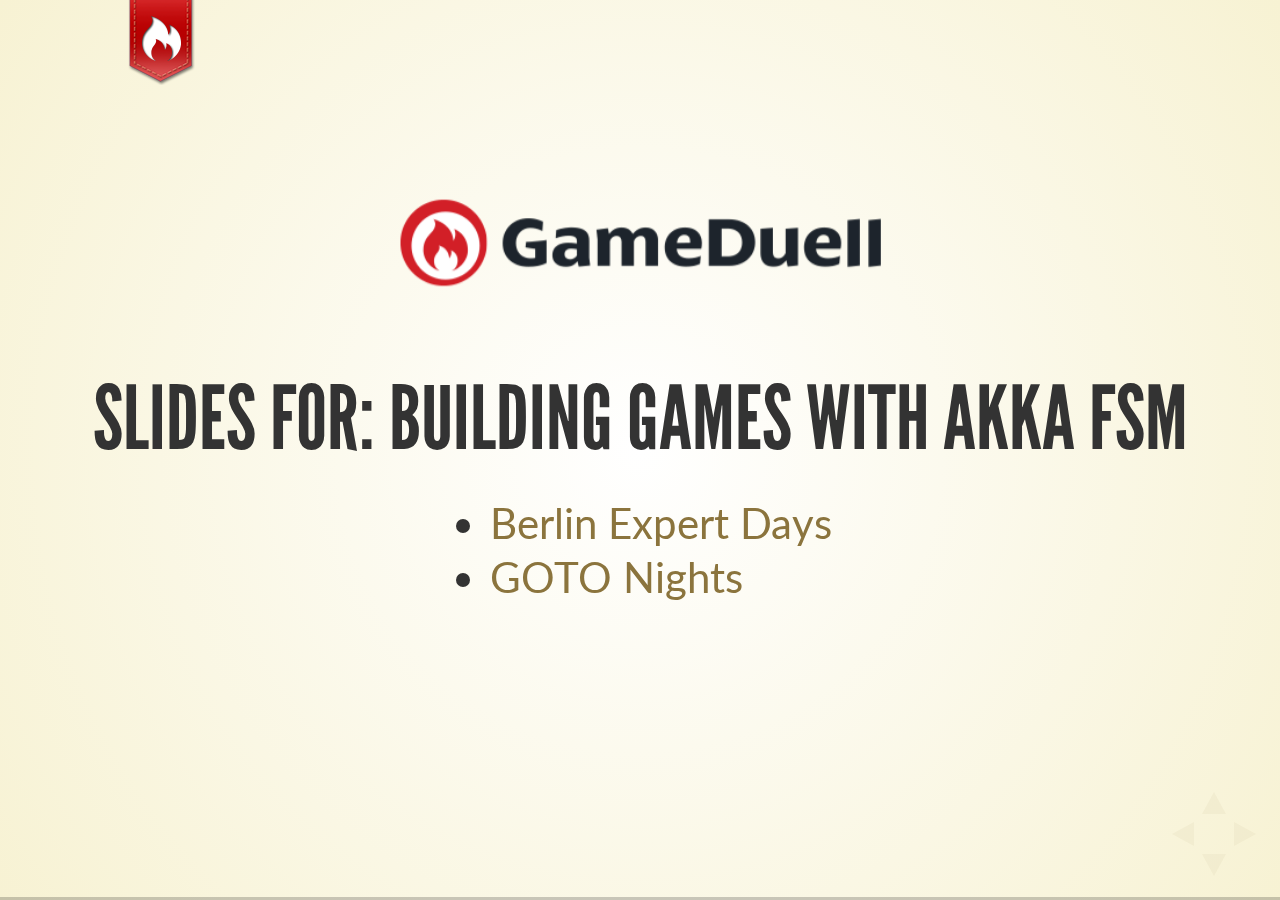
<file: index.html>
<!doctype html>
<html lang="en">

	<head>
		<meta charset="utf-8">

		<title>Building Games with Akka FSM Talks</title>
		<link rel="shortcut icon" href="images/favicon.ico" type="image/x-icon; charset=binary">
		<meta name="description" content="Building Games with Akka FSM">
		<meta name="author" content="Josep Prat">

		<meta name="apple-mobile-web-app-capable" content="yes" />
		<meta name="apple-mobile-web-app-status-bar-style" content="black-translucent" />

		<meta name="viewport" content="width=device-width, initial-scale=1.0, maximum-scale=1.0, user-scalable=no, minimal-ui">

		<link rel="stylesheet" href="css/reveal.css">
		<link rel="stylesheet" href="css/theme/beige.css" id="theme">
		<link rel="stylesheet" href="css/gd.css"/>

		<!-- Code syntax highlighting -->
		<link rel="stylesheet" href="lib/css/zenburn.css">

		<!-- Printing and PDF exports -->
		<script>
			var link = document.createElement( 'link' );
			link.rel = 'stylesheet';
			link.type = 'text/css';
			link.href = window.location.search.match( /print-pdf/gi ) ? 'css/print/pdf.css' : 'css/print/paper.css';
			document.getElementsByTagName( 'head' )[0].appendChild( link );
		</script>
		<script>
		  (function(i,s,o,g,r,a,m){i['GoogleAnalyticsObject']=r;i[r]=i[r]||function(){
		  (i[r].q=i[r].q||[]).push(arguments)},i[r].l=1*new Date();a=s.createElement(o),
		  m=s.getElementsByTagName(o)[0];a.async=1;a.src=g;m.parentNode.insertBefore(a,m)
		  })(window,document,'script','//www.google-analytics.com/analytics.js','ga');
		
		  ga('create', 'UA-68268154-1', 'auto');
		  ga('send', 'pageview');
		
		</script>
		<!--[if lt IE 9]>
		<script src="lib/js/html5shiv.js"></script>
		<![endif]-->
	</head>

	<body>

		<div id="gdSlides" class="reveal">
			<div class="badge"></div>

			<!-- Any section element inside of this container is displayed as a slide -->
			<div class="slides">

				<section>
					<div class="logo"></div>
					<h2>Slides for: Building Games with Akka FSM</h2>
					<ul>
						<li><a href="./bed.html">Berlin Expert Days</a></li>
						<li><a href="./goto.html">GOTO Nights</a></li>
					</ul>
				</section>
				<!--<section>-->
					<!--<h1>Reveal.js</h1>-->
					<!--<h3>The HTML Presentation Framework</h3>-->
					<!--<p>-->
						<!--<small>Created by <a href="http://hakim.se">Hakim El Hattab</a> / <a href="http://twitter.com/hakimel">@hakimel</a></small>-->
					<!--</p>-->
				<!--</section>-->

				<!--<section>-->
					<!--<h2>Hello There</h2>-->
					<!--<p>-->
						<!--reveal.js enables you to create beautiful interactive slide decks using HTML. This presentation will show you examples of what it can do.-->
					<!--</p>-->
				<!--</section>-->

				<!--&lt;!&ndash; Example of nested vertical slides &ndash;&gt;-->
				<!--<section>-->
					<!--<section>-->
						<!--<h2>Vertical Slides</h2>-->
						<!--<p>Slides can be nested inside of each other.</p>-->
						<!--<p>Use the <em>Space</em> key to navigate through all slides.</p>-->
						<!--<br>-->
						<!--<a href="#" class="navigate-down">-->
							<!--<img width="178" height="238" data-src="https://s3.amazonaws.com/hakim-static/reveal-js/arrow.png" alt="Down arrow">-->
						<!--</a>-->
					<!--</section>-->
					<!--<section>-->
						<!--<h2>Basement Level 1</h2>-->
						<!--<p>Nested slides are useful for adding additional detail underneath a high level horizontal slide.</p>-->
					<!--</section>-->
					<!--<section>-->
						<!--<h2>Basement Level 2</h2>-->
						<!--<p>That's it, time to go back up.</p>-->
						<!--<br>-->
						<!--<a href="#/2">-->
							<!--<img width="178" height="238" data-src="https://s3.amazonaws.com/hakim-static/reveal-js/arrow.png" alt="Up arrow" style="transform: rotate(180deg); -webkit-transform: rotate(180deg);">-->
						<!--</a>-->
					<!--</section>-->
				<!--</section>-->

				<!--<section>-->
					<!--<h2>Slides</h2>-->
					<!--<p>-->
						<!--Not a coder? Not a problem. There's a fully-featured visual editor for authoring these, try it out at <a href="http://slides.com" target="_blank">http://slides.com</a>.-->
					<!--</p>-->
				<!--</section>-->

				<!--<section>-->
					<!--<h2>Point of View</h2>-->
					<!--<p>-->
						<!--Press <strong>ESC</strong> to enter the slide overview.-->
					<!--</p>-->
					<!--<p>-->
						<!--Hold down alt and click on any element to zoom in on it using <a href="http://lab.hakim.se/zoom-js">zoom.js</a>. Alt + click anywhere to zoom back out.-->
					<!--</p>-->
				<!--</section>-->

				<!--<section>-->
					<!--<h2>Touch Optimized</h2>-->
					<!--<p>-->
						<!--Presentations look great on touch devices, like mobile phones and tablets. Simply swipe through your slides.-->
					<!--</p>-->
				<!--</section>-->

				<!--<section data-markdown>-->
					<!--<script type="text/template">-->
						<!--## Markdown support-->

						<!--Write content using inline or external Markdown.-->
						<!--Instructions and more info available in the [readme](https://github.com/hakimel/reveal.js#markdown).-->

						<!--```-->
						<!--<section data-markdown>-->
						  <!--## Markdown support-->

						  <!--Write content using inline or external Markdown.-->
						  <!--Instructions and more info available in the [readme](https://github.com/hakimel/reveal.js#markdown).-->
						<!--</section>-->
						<!--```-->
					<!--</script>-->
				<!--</section>-->

				<!--<section>-->
					<!--<section id="fragments">-->
						<!--<h2>Fragments</h2>-->
						<!--<p>Hit the next arrow...</p>-->
						<!--<p class="fragment">... to step through ...</p>-->
						<!--<p><span class="fragment">... a</span> <span class="fragment">fragmented</span> <span class="fragment">slide.</span></p>-->

						<!--<aside class="notes">-->
							<!--This slide has fragments which are also stepped through in the notes window.-->
						<!--</aside>-->
					<!--</section>-->
					<!--<section>-->
						<!--<h2>Fragment Styles</h2>-->
						<!--<p>There's different types of fragments, like:</p>-->
						<!--<p class="fragment grow">grow</p>-->
						<!--<p class="fragment shrink">shrink</p>-->
						<!--<p class="fragment fade-out">fade-out</p>-->
						<!--<p class="fragment current-visible">current-visible</p>-->
						<!--<p class="fragment highlight-red">highlight-red</p>-->
						<!--<p class="fragment highlight-blue">highlight-blue</p>-->
					<!--</section>-->
				<!--</section>-->

				<!--<section id="transitions">-->
					<!--<h2>Transition Styles</h2>-->
					<!--<p>-->
						<!--You can select from different transitions, like: <br>-->
						<!--<a href="?transition=none#/transitions">None</a> - -->
						<!--<a href="?transition=fade#/transitions">Fade</a> - -->
						<!--<a href="?transition=slide#/transitions">Slide</a> - -->
						<!--<a href="?transition=convex#/transitions">Convex</a> - -->
						<!--<a href="?transition=concave#/transitions">Concave</a> - -->
						<!--<a href="?transition=zoom#/transitions">Zoom</a>-->
					<!--</p>-->
				<!--</section>-->

				<!--<section id="themes">-->
					<!--<h2>Themes</h2>-->
					<!--<p>-->
						<!--reveal.js comes with a few themes built in: <br>-->
						<!--&lt;!&ndash; Hacks to swap themes after the page has loaded. Not flexible and only intended for the reveal.js demo deck. &ndash;&gt;-->
						<!--<a href="#" onclick="document.getElementById('theme').setAttribute('href','css/theme/black.css'); return false;">Black (default)</a> - -->
						<!--<a href="#" onclick="document.getElementById('theme').setAttribute('href','css/theme/white.css'); return false;">White</a> - -->
						<!--<a href="#" onclick="document.getElementById('theme').setAttribute('href','css/theme/league.css'); return false;">League</a> - -->
						<!--<a href="#" onclick="document.getElementById('theme').setAttribute('href','css/theme/sky.css'); return false;">Sky</a> - -->
						<!--<a href="#" onclick="document.getElementById('theme').setAttribute('href','css/theme/beige.css'); return false;">Beige</a> - -->
						<!--<a href="#" onclick="document.getElementById('theme').setAttribute('href','css/theme/simple.css'); return false;">Simple</a> <br>-->
						<!--<a href="#" onclick="document.getElementById('theme').setAttribute('href','css/theme/serif.css'); return false;">Serif</a> - -->
						<!--<a href="#" onclick="document.getElementById('theme').setAttribute('href','css/theme/blood.css'); return false;">Blood</a> - -->
						<!--<a href="#" onclick="document.getElementById('theme').setAttribute('href','css/theme/night.css'); return false;">Night</a> - -->
						<!--<a href="#" onclick="document.getElementById('theme').setAttribute('href','css/theme/moon.css'); return false;">Moon</a> - -->
						<!--<a href="#" onclick="document.getElementById('theme').setAttribute('href','css/theme/solarized.css'); return false;">Solarized</a>-->
					<!--</p>-->
				<!--</section>-->

				<!--<section>-->
					<!--<section data-background="#dddddd">-->
						<!--<h2>Slide Backgrounds</h2>-->
						<!--<p>-->
							<!--Set <code>data-background="#dddddd"</code> on a slide to change the background color. All CSS color formats are supported.-->
						<!--</p>-->
						<!--<a href="#" class="navigate-down">-->
							<!--<img width="178" height="238" data-src="https://s3.amazonaws.com/hakim-static/reveal-js/arrow.png" alt="Down arrow">-->
						<!--</a>-->
					<!--</section>-->
					<!--<section data-background="https://s3.amazonaws.com/hakim-static/reveal-js/image-placeholder.png">-->
						<!--<h2>Image Backgrounds</h2>-->
						<!--<pre><code>&lt;section data-background="image.png"&gt;</code></pre>-->
					<!--</section>-->
					<!--<section data-background="https://s3.amazonaws.com/hakim-static/reveal-js/image-placeholder.png" data-background-repeat="repeat" data-background-size="100px">-->
						<!--<h2>Tiled Backgrounds</h2>-->
						<!--<pre><code style="word-wrap: break-word;">&lt;section data-background="image.png" data-background-repeat="repeat" data-background-size="100px"&gt;</code></pre>-->
					<!--</section>-->
					<!--<section data-background-video="https://s3.amazonaws.com/static.slid.es/site/homepage/v1/homepage-video-editor.mp4,https://s3.amazonaws.com/static.slid.es/site/homepage/v1/homepage-video-editor.webm" data-background-color="#000000">-->
						<!--<div style="background-color: rgba(0, 0, 0, 0.9); color: #fff; padding: 20px;">-->
							<!--<h2>Video Backgrounds</h2>-->
							<!--<pre><code style="word-wrap: break-word;">&lt;section data-background-video="video.mp4,video.webm"&gt;</code></pre>-->
						<!--</div>-->
					<!--</section>-->
					<!--<section data-background="http://i.giphy.com/90F8aUepslB84.gif">-->
						<!--<h2>... and GIFs!</h2>-->
					<!--</section>-->
				<!--</section>-->

				<!--<section data-transition="slide" data-background="#4d7e65" data-background-transition="zoom">-->
					<!--<h2>Background Transitions</h2>-->
					<!--<p>-->
						<!--Different background transitions are available via the backgroundTransition option. This one's called "zoom".-->
					<!--</p>-->
					<!--<pre><code>Reveal.configure({ backgroundTransition: 'zoom' })</code></pre>-->
				<!--</section>-->

				<!--<section data-transition="slide" data-background="#b5533c" data-background-transition="zoom">-->
					<!--<h2>Background Transitions</h2>-->
					<!--<p>-->
						<!--You can override background transitions per-slide.-->
					<!--</p>-->
					<!--<pre><code style="word-wrap: break-word;">&lt;section data-background-transition="zoom"&gt;</code></pre>-->
				<!--</section>-->

				<!--<section>-->
					<!--<h2>Pretty Code</h2>-->
					<!--<pre><code data-trim contenteditable>-->
<!--function linkify( selector ) {-->
  <!--if( supports3DTransforms ) {-->

    <!--var nodes = document.querySelectorAll( selector );-->

    <!--for( var i = 0, len = nodes.length; i &lt; len; i++ ) {-->
      <!--var node = nodes[i];-->

      <!--if( !node.className ) {-->
        <!--node.className += ' roll';-->
      <!--}-->
    <!--}-->
  <!--}-->
<!--}-->
					<!--</code></pre>-->
					<!--<p>Code syntax highlighting courtesy of <a href="http://softwaremaniacs.org/soft/highlight/en/description/">highlight.js</a>.</p>-->
				<!--</section>-->

				<!--<section>-->
					<!--<h2>Marvelous List</h2>-->
					<!--<ul>-->
						<!--<li>No order here</li>-->
						<!--<li>Or here</li>-->
						<!--<li>Or here</li>-->
						<!--<li>Or here</li>-->
					<!--</ul>-->
				<!--</section>-->

				<!--<section>-->
					<!--<h2>Fantastic Ordered List</h2>-->
					<!--<ol>-->
						<!--<li>One is smaller than...</li>-->
						<!--<li>Two is smaller than...</li>-->
						<!--<li>Three!</li>-->
					<!--</ol>-->
				<!--</section>-->

				<!--<section>-->
					<!--<h2>Tabular Tables</h2>-->
					<!--<table>-->
						<!--<thead>-->
							<!--<tr>-->
								<!--<th>Item</th>-->
								<!--<th>Value</th>-->
								<!--<th>Quantity</th>-->
							<!--</tr>-->
						<!--</thead>-->
						<!--<tbody>-->
							<!--<tr>-->
								<!--<td>Apples</td>-->
								<!--<td>$1</td>-->
								<!--<td>7</td>-->
							<!--</tr>-->
							<!--<tr>-->
								<!--<td>Lemonade</td>-->
								<!--<td>$2</td>-->
								<!--<td>18</td>-->
							<!--</tr>-->
							<!--<tr>-->
								<!--<td>Bread</td>-->
								<!--<td>$3</td>-->
								<!--<td>2</td>-->
							<!--</tr>-->
						<!--</tbody>-->
					<!--</table>-->
				<!--</section>-->

				<!--<section>-->
					<!--<h2>Clever Quotes</h2>-->
					<!--<p>-->
						<!--These guys come in two forms, inline: <q cite="http://searchservervirtualization.techtarget.com/definition/Our-Favorite-Technology-Quotations">-->
						<!--&ldquo;The nice thing about standards is that there are so many to choose from&rdquo;</q> and block:-->
					<!--</p>-->
					<!--<blockquote cite="http://searchservervirtualization.techtarget.com/definition/Our-Favorite-Technology-Quotations">-->
						<!--&ldquo;For years there has been a theory that millions of monkeys typing at random on millions of typewriters would-->
						<!--reproduce the entire works of Shakespeare. The Internet has proven this theory to be untrue.&rdquo;-->
					<!--</blockquote>-->
				<!--</section>-->

				<!--<section>-->
					<!--<h2>Intergalactic Interconnections</h2>-->
					<!--<p>-->
						<!--You can link between slides internally,-->
						<!--<a href="#/2/3">like this</a>.-->
					<!--</p>-->
				<!--</section>-->

				<!--<section>-->
					<!--<h2>Speaker View</h2>-->
					<!--<p>There's a <a href="https://github.com/hakimel/reveal.js#speaker-notes">speaker view</a>. It includes a timer, preview of the upcoming slide as well as your speaker notes.</p>-->
					<!--<p>Press the <em>S</em> key to try it out.</p>-->

					<!--<aside class="notes">-->
						<!--Oh hey, these are some notes. They'll be hidden in your presentation, but you can see them if you open the speaker notes window (hit 's' on your keyboard).-->
					<!--</aside>-->
				<!--</section>-->

				<!--<section>-->
					<!--<h2>Export to PDF</h2>-->
					<!--<p>Presentations can be <a href="https://github.com/hakimel/reveal.js#pdf-export">exported to PDF</a>, here's an example:</p>-->
					<!--<iframe src="//www.slideshare.net/slideshow/embed_code/42840540" width="445" height="355" frameborder="0" marginwidth="0" marginheight="0" scrolling="no" style="border:3px solid #666; margin-bottom:5px; max-width: 100%;" allowfullscreen> </iframe>-->
				<!--</section>-->

				<!--<section>-->
					<!--<h2>Global State</h2>-->
					<!--<p>-->
						<!--Set <code>data-state="something"</code> on a slide and <code>"something"</code>-->
						<!--will be added as a class to the document element when the slide is open. This lets you-->
						<!--apply broader style changes, like switching the page background.-->
					<!--</p>-->
				<!--</section>-->

				<!--<section data-state="customevent">-->
					<!--<h2>State Events</h2>-->
					<!--<p>-->
						<!--Additionally custom events can be triggered on a per slide basis by binding to the <code>data-state</code> name.-->
					<!--</p>-->
					<!--<pre><code class="javascript" data-trim contenteditable style="font-size: 18px;">-->
<!--Reveal.addEventListener( 'customevent', function() {-->
	<!--console.log( '"customevent" has fired' );-->
<!--} );-->
					<!--</code></pre>-->
				<!--</section>-->

				<!--<section>-->
					<!--<h2>Take a Moment</h2>-->
					<!--<p>-->
						<!--Press B or . on your keyboard to pause the presentation. This is helpful when you're on stage and want to take distracting slides off the screen.-->
					<!--</p>-->
				<!--</section>-->

				<!--<section>-->
					<!--<h2>Much more</h2>-->
					<!--<ul>-->
						<!--<li>Right-to-left support</li>-->
						<!--<li><a href="https://github.com/hakimel/reveal.js#api">Extensive JavaScript API</a></li>-->
						<!--<li><a href="https://github.com/hakimel/reveal.js#auto-sliding">Auto-progression</a></li>-->
						<!--<li><a href="https://github.com/hakimel/reveal.js#parallax-background">Parallax backgrounds</a></li>-->
						<!--<li><a href="https://github.com/hakimel/reveal.js#keyboard-bindings">Custom keyboard bindings</a></li>-->
					<!--</ul>-->
				<!--</section>-->
			</div>

		</div>

		<script src="lib/js/head.min.js"></script>
		<script src="js/reveal.js"></script>

		<script>

			// Full list of configuration options available at:
			// https://github.com/hakimel/reveal.js#configuration
			Reveal.initialize({
				controls: true,
				progress: true,
				history: true,
				center: true,

				transition: 'slide', // none/fade/slide/convex/concave/zoom

				// Optional reveal.js plugins
				dependencies: [
					{ src: 'lib/js/classList.js', condition: function() { return !document.body.classList; } },
					{ src: 'plugin/markdown/marked.js', condition: function() { return !!document.querySelector( '[data-markdown]' ); } },
					{ src: 'plugin/markdown/markdown.js', condition: function() { return !!document.querySelector( '[data-markdown]' ); } },
					{ src: 'plugin/highlight/highlight.js', async: true, condition: function() { return !!document.querySelector( 'pre code' ); }, callback: function() { hljs.initHighlightingOnLoad(); } },
					{ src: 'plugin/zoom-js/zoom.js', async: true },
					{ src: 'plugin/notes/notes.js', async: true }
				]
			});

		</script>

	</body>
</html>
</file>
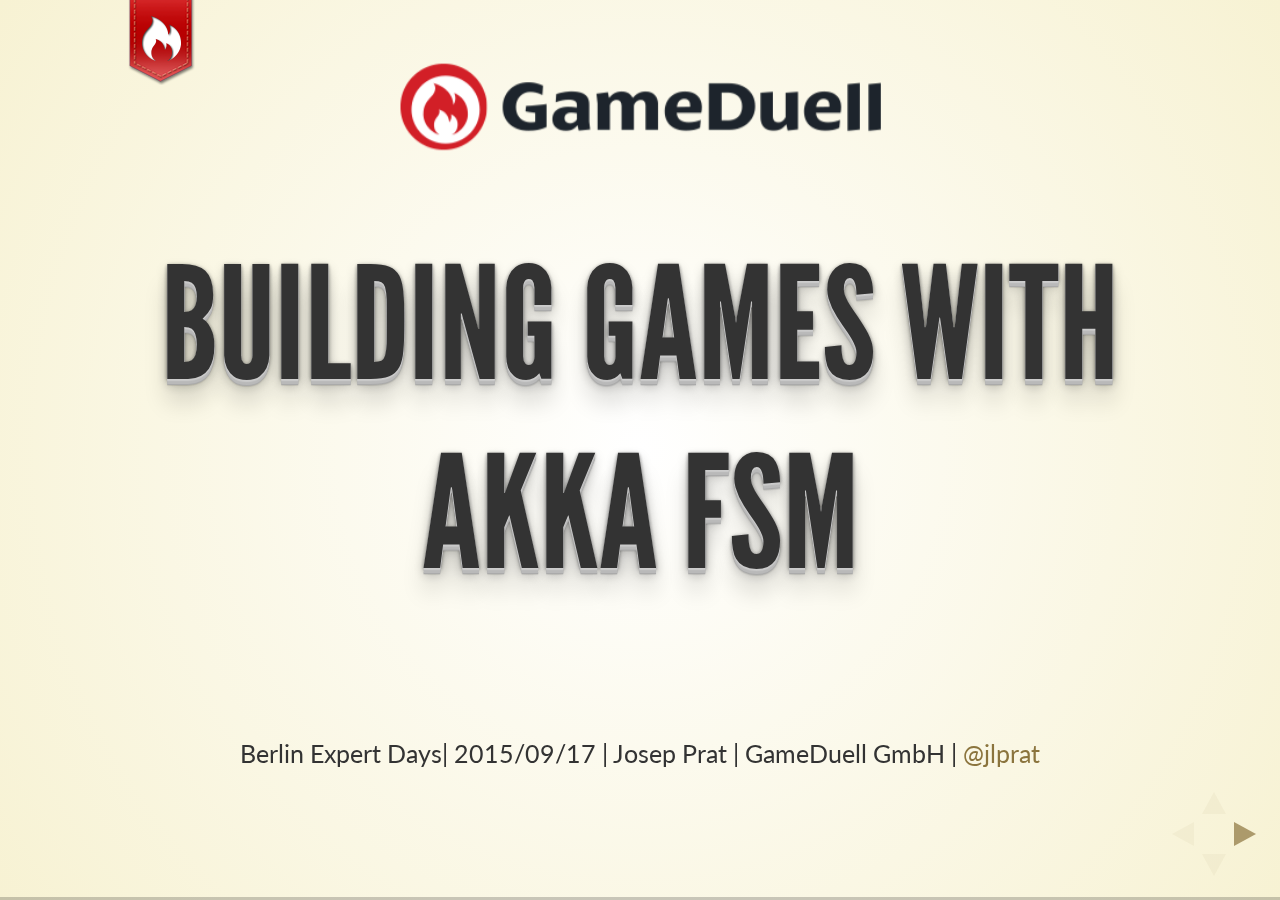
<file: bed.html>
<!doctype html>
<html lang="en">

<head>
    <meta charset="utf-8">

    <title>Building Games with Akka FSM</title>

    <link rel="shortcut icon" href="images/favicon.ico" type="image/x-icon; charset=binary">

    <meta name="description" content="Building Games with Akka FSM">
    <meta name="author" content="Josep Prat">

    <meta name="apple-mobile-web-app-capable" content="yes" />
    <meta name="apple-mobile-web-app-status-bar-style" content="black-translucent" />

    <meta name="viewport" content="width=device-width, initial-scale=1.0, maximum-scale=1.0, user-scalable=no, minimal-ui">

    <link rel="stylesheet" href="css/reveal.css">
    <link rel="stylesheet" href="css/theme/beige.css" id="theme">
    <link rel="stylesheet" href="css/gd.css"/>

    <!-- Code syntax highlighting -->
    <link rel="stylesheet" href="lib/css/zenburn.css">

    <!-- Printing and PDF exports -->
    <script>
			var link = document.createElement( 'link' );
			link.rel = 'stylesheet';
			link.type = 'text/css';
			link.href = window.location.search.match( /print-pdf/gi ) ? 'css/print/pdf.css' : 'css/print/paper.css';
			document.getElementsByTagName( 'head' )[0].appendChild( link );
		</script>
		
		
    <script>
  	(function(i,s,o,g,r,a,m){i['GoogleAnalyticsObject']=r;i[r]=i[r]||function(){
  	(i[r].q=i[r].q||[]).push(arguments)},i[r].l=1*new Date();a=s.createElement(o),
  	m=s.getElementsByTagName(o)[0];a.async=1;a.src=g;m.parentNode.insertBefore(a,m)
  	})(window,document,'script','//www.google-analytics.com/analytics.js','ga');

  	ga('create', 'UA-68268154-1', 'auto');
  	ga('send', 'pageview');

     </script>

    <!--[if lt IE 9]>
    <script src="lib/js/html5shiv.js"></script>
    <![endif]-->
</head>

<body>

<div id="gdSlides" class="reveal">
    <div class="badge"></div>

    <!-- Any section element inside of this container is displayed as a slide -->
    <div class="slides">

        <section>
            <div class="logo"></div>
            <h1 >Building Games with Akka FSM</h1>
            <footer>
                <p class="author">
                    <small>Berlin Expert Days| 2015/09/17 | Josep Prat | GameDuell GmbH | <a href="http://twitter.com/jlprat">@jlprat</a></small>
                </p>
            </footer>
        </section>
        <section>
            <section>
                <h1>Why Games?</h1>
            </section>
            <section>
                <blockquote>"We've been playing games since humanity had civilization - there is something primal about our desire and our ability to play games"<br>Jane McGonigal</blockquote>
            </section>
            <section id="motto" data-background="images/GD_motto.png" data-background-size="contain" data-transition="linear" data-background-transition="slide">
                <h1>GameDuell</h1>
                <h3>Bringing people together to have good times with games - Wherever, whenever!</h3><br><br><br>
            </section>
            <section>
                <h2>Some Facts</h2>
                <ul>
                    <li>Founded in Berlin back in 2003</li>
                    <li>Over 220 Employees</li>
                    <li>More than 70 Games</li>
                    <li>Over 125 Million Players</li>
                    <li>Tech Talks with World Experts</li>
                </ul>
            </section>
        </section>
        <section>
            <h1>What to expect</h1>
            <ul>
                <li>Converting Games to State Machines</li>
                <li>What is Akka</li>
                <li>Writing FSM with Akka</li>
            </ul>
        </section>
        <section>
            <section>
                <h1>Games</h1>
                <h3 class="fragment">but... what type of games?</h3>
            </section>
            <section>
                <h2>Single Player</h2>
                <img src="images/space_invaders.jpg" alt="http://best-games.fr/wp-content/thumbs/space_invaders1_1343057412.jpg"/>
            </section>
            <section>
                <h2>Multiplayer</h2>
                <img src="images/bel.png"/>
            </section>
            <section>
                <h2>Challenges for Multiplayer Games</h2>
                <ul>
                    <li>Synchronization</li>
                    <li>Data Integrity</li>
                    <li>Resilient</li>
                    <li>Responsive</li>
                </ul>
            </section>
            <section>
                <h2>A game is just a FSM behind the scenes</h2>
                <img src="images/simpleStateMachine.svg" alt="Finite-State Machine Sample" class="no-border"/>
            </section>
            <section>
                <h1>Not this!!!</h1>
                <img class="half" src="images/fsm_monster.png" alt="http://img07.deviantart.net/1381/i/2008/268/9/e/the_flying_spaghetti_monster_by_kaddywhak.png"/>
            </section>
            <section>
                <h2>Finite-State Machine</h2>
                <blockquote>
                    <p>
                        Is a mathematical model of computation used to design both computer programs and sequential logic circuits. It is conceived as an abstract machine that can be in one of a finite number of states.
                    </p>
                    Wikipedia
                </blockquote>
            </section>
            <section>
                <h2>How it works</h2>
                <ul>
                    <li>The machine is in only one state at a time</li>
                    <li>It can change from one state to another when initiated by a triggering event or condition</li>
                    <li>It is defined by both a list of its states and the triggering condition for each transition</li>
                    <li>It can have a set of entry and exit actions</li>
                </ul>
            </section>
            <section>
                <h2>Translating Games into FSM</h2>
                <h3 class="fragment">Let's pick a Game</h2>
            </section>
            <section>
                <h2>Battleship</h2>
                <img src="images/battleshipGame.png" alt="Battleship board game"/>
            </section>
            <section>
                <h2>Rules</h2>
                <ul>
                    <li>Every player places their ships in a 10x10 board</li>
                    <li class="fragment">Each ship occupies a number of consecutive squares on the grid, vertically or horizontally</li>
                    <li class="fragment">Each type of ship occupies a determined number of squares</li>
                    <li class="fragment">Each player selects a position to shoot in turns</li>
                    <li class="fragment">Opponent must reveal if a ship was hit or not</li>
                    <li class="fragment">When all squares occupied by a ship are hit, the ship is sunk</li>
                    <li class="fragment">When a player sinks all opponent's ships, the game is over</li>
                </ul>
            </section>
            <section>
                <h2>Building the Finite-State Machine</h2>
                <!-- TODO place ships one by one -->
                <img src="images/battleship.svg" alt="Battleship game FSM" class="no-border"/>
            </section>
            <section>
                <h2>Let's Add Timers</h2>
                <!-- TODO update this after the previous is done -->
                <img src="images/battleship_timers.svg" alt="Battleship game FSM with timers" class="no-border"/>
            </section>
        </section>
        <section>
            <section>
                <h1>What is Akka?</h1>
            </section>
            <section>
                <h2>Akka...</h2>
                <ul>
                    <li>Is an Open-source toolkit and runtime</li>
                    <li>Aims to simplify concurrent and distributed applications</li>
                    <li>Supports multiple programming models</li>
                    <li>Emphasizes the Actor Model, deeply inspired by Erlang's Actor Model</li>
                    <li>Has both Java and Scala APIs</li>
                </ul>
            </section>
            <section>
                <h2>Actors in General</h2>
                <p>Actors are lightweight programmable queues of immutable messages which are processed asynchronously and in a non-concurrent fashion. They can communicate with other actors via immutable messages.</p>
                <p class="fragment">Also known as:<br/><code>Any => Unit</code></p>
            </section>
            <section>
                <h2>Some Benefits of Using Actors</h2>
                <ul>
                    <li>No need for Locking</li>
                    <li>Message Driven</li>
                    <li>Scalability</li>
                    <li>Better analogies with human behavior</li>
                </ul>
            </section>
            <section>
                <h2>Akka FSM</h2>
                <p>A subtype of Actors that model a Finite-State Machine. It's described as a set of relations of:<br/><code>State(S) x Event(E) -> Actions(A), State(S')</code></p>
            </section>
            <section>
                <h1 class="blink">Warning!!</h1>
                <h1 class="blink">Scala Code Ahead!!</h1>
            </section>
            <section>
                <h2>A simple Example (I)</h2>
                <pre><code>sealed trait Message
case object Ping extends Message
case object Pong extends Message

sealed trait State
case object WaitingPing extends State
case object WaitingPong extends State

case class Data(times: Int)
                </code></pre>
            </section>
            <section>
                <h2>A simple Example (and II)</h2>
                <pre><code>class PingPongFSM extends Actor with FSM[State, Data] {

  startWith(WaitingPing, stateData = new Data(0))

  when(WaitingPing) {
    case Event(Ping, data:Data) =>
      println(s"Received Ping, transition ${data.times}")
      goto(WaitingPong) using new Data(data.times + 1)
  }

  when(WaitingPong) {
    case Event(Pong, data:Data) =>
      println(s"Received Pong, transition ${data.times}")
      goto(WaitingPing) using new Data(data.times + 1)
  }
  initialize()
}</code></pre>
            </section>
            <section>
                <h2>Running It</h2>
                <pre><code>val pingPongFSM = system.actorOf(Props[PingPongFSM], "PingPongFSM")
pingPongFSM ! Ping
pingPongFSM ! Ping
pingPongFSM ! Pong
pingPongFSM ! Ping

>Received Ping, transition 0
>[WARN] ... unhandled event Ping in state WaitingPong
>Received Pong, transition 1
>Received Ping, transition 2</code></pre>
            </section>
        </section>
        <section>
            <section>
                <h1>Games to Akka FSM</h1>
            </section>
            <section>
                <h2>Remember the Battleship Game?</h2>
                <img src="images/battleship.svg" alt="Battleship game FSM" class="no-border"/>
            </section>
            <section>
                <h2>Let's create the State Objects</h2>
                <pre><code>sealed trait BattleshipState
case object WaitingForPlayers extends BattleshipState
case object PlacingShips extends BattleshipState
case object WaitingForNextPlayer extends BattleshipState
case object CheckingShot extends BattleshipState
case object HitShip extends BattleshipState
case object EndGame extends BattleshipState</code></pre>
            </section>
            <section>
                <h2>Now the Messages Sent</h2>
                <pre><code>sealed trait BattleshipMessages
case class PlaceShip(playerId: Int, id: Short, coord: Coord, size: Short, vertical: Boolean) extends BattleshipMessages
case object ShipsPlaced
case object NextPlayer
case class PlaceShot(playerId: Int, coord: Coord) extends BattleshipMessages
case object Miss extends BattleshipMessages
case object Hit extends BattleshipMessages
case object ShipsAlive extends BattleshipMessages
case object AllShipsSunk extends BattleshipMessages</code></pre>
            </section>
            <section>
                <h2>What do we need as a State Data?</h2>
                <ul>
                    <li class="fragment">Both Grids</li>
                    <li class="fragment">Who is in turn</li>
                    <li class="fragment">Ships to Place</li>
                    <li class="fragment">Shot to Check</li>
                </ul>
            </section>
            <section>
                <h2>Let's focus on the first state</h2>
                <img src="images/battleship.svg" alt="Battleship game FSM" class="no-border"/>
            </section>
            <section>
                <h2>Let's focus on the first State</h2>
                <pre><code>class BattleShipActor extends ActorLogging
   with FSM[BattleshipState, BattleshipData] {
 ...
 when(WaitingForPlayers) {
  case Event(PlaceShip(playerId, shipId, coord, size, vertical), data)=>
  goto(PlacingShips) using
    data.placeShip(playerId, shipId, coord, size, vertical)
 }
}</code></pre>
                <h3 class="fragment">Easy, huh?</h3>
            </section>
            <section>
                <h2>Let's focus on the second state</h2>
                <img src="images/battleship.svg" alt="Battleship game FSM" class="no-border"/>
            </section>
            <section>
                <h2>Let's focus on the second state</h2>
                <pre><code>when(PlacingShips) {
 case Event(PlaceShip(playerId, shipId, coord, size, vertical), data)=>
   stay using data.placeShip(playerId, shipId, coord, size, vertical)
 case Event(ShipsPlaced, data) =>
   goto(WaitingForNextPlayer)
}</code></pre>
                <h3>Who sends this Ships Placed message?</h3>
            </section>
            <section>
                <h2>We must define our Entry Actions!</h2>
                <pre><code>onTransition {
 case _ -> PlacingShips =>
   if (nextStateData.shipsToPlace.forall(_.isEmpty)) self ! ShipsPlaced</code></pre>
            </section>
            <section>
                <h2>However, This won't work</h2>
                <p><code>onTransition</code> only works when there is a transition of a state. Not when staying</p>
            </section>
            <section>
                <h2>State Machine Revisited!</h2>
                <img src="images/battleship_revisited.svg" alt="Battleship game FSM" class="no-border"/>
            </section>
            <section>
                <h2>Let's check the code again</h2>
                <pre><code>when(PlacingShips) {
 case Event(PlacedShip, _) =>
  goto(CheckingPlacedShips)
}

when(CheckingPlacedShips) {
 case Event(PlaceShip(playerId, shipId, coord, size, vertical), data)=>
  goto(PlacingShips) using data.placeShip(playerId, shipId, coord, size, vertical)
 case Event(ShipsPlaced, _) =>
  goto(WaitingForNextPlayer)
}</code></pre>
            </section>
            <section>
                <h2>And the Transition Handlers</h2>
                <pre><code>case _ -> PlacingShips => self ! PlacedShip
case _ -> CheckingPlacedShips =>
 if (nextStateData.shipsToPlace.forall(_.isEmpty)) self ! ShipsPlaced</code></pre>
            </section>
            <section>
                <h2>Let's tackle the remaining states</h2>
                <img src="images/battleship_revisited.svg" alt="Battleship game FSM" class="no-border"/>
            </section>
            <section>
                <h2>Let's tackle the remaining states</h2>
                <pre><code>when(WaitingForNextPlayer) {
 case Event(NextPlayer, data) =>
  stay using data.copy(currentPlayer = data.opponent)
 case Event(PlaceShot(playerId, x, y), data) =>
  goto(CheckingShot) using data.copy(pendingShot = Some(x, y))
}
when(CheckingShot) {
 case Event(Miss, data) =>
  goto(WaitingForNextPlayer) using data.copy(pendingShot = None)
 case Event(Hit, data) =>
  goto(HitShip) using data.shoot.copy(pendingShot = None)
}
when(HitShip) {
 case Event(ShipsAlive, data) =>
  goto(WaitingForNextPlayer) using data
 case Event(AllShipsSunk, _) =>  goto(EndGame)
}</code></pre>
            </section>
            <section>
                <h2>With their Entry Actions</h2>
                <pre><code>case _ -> WaitingForNextPlayer =>
  log.info(s"End of ${nextStateData.currentPlayer} turn")
  self ! NextPlayer
case _ -> CheckingShot =>
  if (nextStateData.wouldBeAShot) {
    log.info("Ship Hit at ${nextStateData.pendingShot}!")
    self ! Hit
  }
  else {
    log.info(s"Missed at ${nextStateData.pendingShot}!")
    self ! Miss
  }
case _ -> HitShip =>
  if (nextStateData.areShipsAlive(nextStateData.opponent))
    self ! ShipsAlive
  else self ! AllShipsSunk
case _ -> EndGame => log.info("Game is Over")</code></pre>
            </section>
            <section>
                <h2>What Happens with Timers?</h2>
                <img src="images/battleship_timers_revisited.svg" alt="Battleship game FSM" class="no-border"/>
            </section>
            <section>
                <h2>We can add State Timeouts</h2>
                <pre><code>when(WaitingForNextPlayer, stateTimeout = 30 seconds) {
 case Event(NextPlayer, data) =>
  stay using data.copy(currentPlayer = data.opponent)
 case Event(PlaceShot(playerId, x, y), data) =>
  goto(CheckingShot) using data.copy(pendingShot = Some(x, y))
 case Event(StateTimeout, data) =>
  stay using data.copy(currentPlayer = data.opponent)
}</code></pre>
            </section>
        </section>
        <section>
            <section>
                <h1>Wrap Up</h1>
                <ul>
                    <li>Nice DSL for building FSM</li>
                    <li>Forget locks!</li>
                    <li>Focused on state-centric FSM</li>
                    <li>You might need to adapt your FSM to Akka</li>
                    <li>Extensive use of Mocks for testing</li>
                </ul>
            </section>
            <section>
                <h2>For the next game you build...</h2>
                <h1 class="fragment">...give Akka a try</h1>
            </section>
        </section>
        <section>
            <h1>Q & A</h1>
        </section>
        <section>
            <h1>Further Information</h1>
            <div><a href="http://inside.gameduell.com/">inside.gameduell.com</a></div>
            <div><a href="http://www.techtalk-berlin.de/">www.techtalk-berlin.de</a></div>
        </section>
    </div>

</div>

<script src="lib/js/head.min.js"></script>
<script src="js/reveal.js"></script>

<script>

			// Full list of configuration options available at:
			// https://github.com/hakimel/reveal.js#configuration
			Reveal.initialize({
				controls: true,
				progress: true,
				history: true,
				center: true,

				transition: 'slide', // none/fade/slide/convex/concave/zoom

				// Optional reveal.js plugins
				dependencies: [
					{ src: 'lib/js/classList.js', condition: function() { return !document.body.classList; } },
					{ src: 'plugin/markdown/marked.js', condition: function() { return !!document.querySelector( '[data-markdown]' ); } },
					{ src: 'plugin/markdown/markdown.js', condition: function() { return !!document.querySelector( '[data-markdown]' ); } },
					{ src: 'plugin/highlight/highlight.js', async: true, condition: function() { return !!document.querySelector( 'pre code' ); }, callback: function() { hljs.initHighlightingOnLoad(); } },
					{ src: 'plugin/zoom-js/zoom.js', async: true },
					{ src: 'plugin/notes/notes.js', async: true }
				]
			});

		</script>

</body>
</html>
</file>
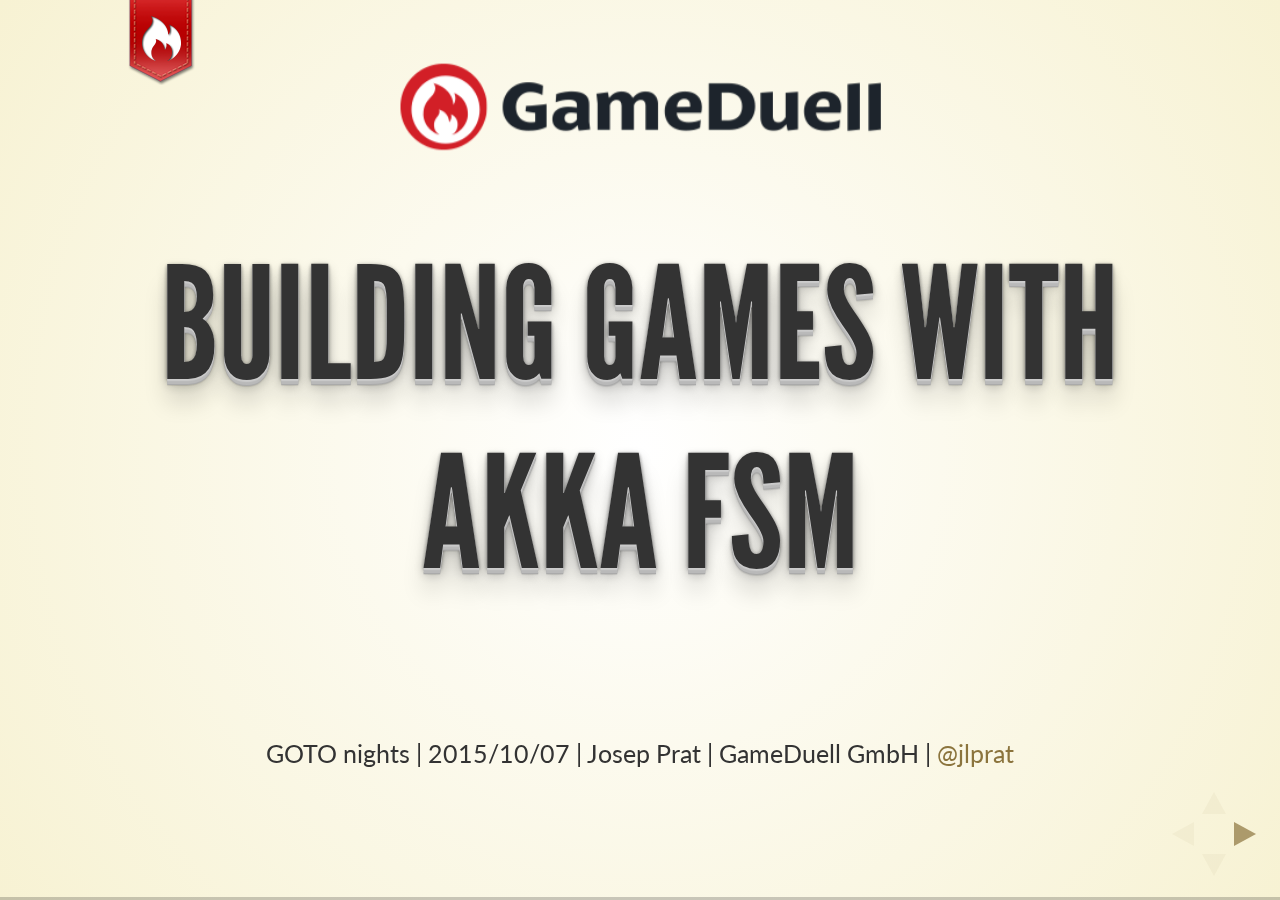
<file: goto.html>
<!doctype html>
<html lang="en">

<head>
    <meta charset="utf-8">

    <title>Building Games with Akka FSM</title>

    <link rel="shortcut icon" href="images/favicon.ico" type="image/x-icon; charset=binary">

    <meta name="description" content="Building Games with Akka FSM">
    <meta name="author" content="Josep Prat">

    <meta name="apple-mobile-web-app-capable" content="yes" />
    <meta name="apple-mobile-web-app-status-bar-style" content="black-translucent" />

    <meta name="viewport" content="width=device-width, initial-scale=1.0, maximum-scale=1.0, user-scalable=no, minimal-ui">

    <link rel="stylesheet" href="css/reveal.css">
    <link rel="stylesheet" href="css/theme/beige.css" id="theme">
    <link rel="stylesheet" href="css/gd.css"/>

    <!-- Code syntax highlighting -->
    <link rel="stylesheet" href="lib/css/zenburn.css">

    <!-- Printing and PDF exports -->
    <script>
			var link = document.createElement( 'link' );
			link.rel = 'stylesheet';
			link.type = 'text/css';
			link.href = window.location.search.match( /print-pdf/gi ) ? 'css/print/pdf.css' : 'css/print/paper.css';
			document.getElementsByTagName( 'head' )[0].appendChild( link );
		</script>
		
		
    <script>
  	(function(i,s,o,g,r,a,m){i['GoogleAnalyticsObject']=r;i[r]=i[r]||function(){
  	(i[r].q=i[r].q||[]).push(arguments)},i[r].l=1*new Date();a=s.createElement(o),
  	m=s.getElementsByTagName(o)[0];a.async=1;a.src=g;m.parentNode.insertBefore(a,m)
  	})(window,document,'script','//www.google-analytics.com/analytics.js','ga');

  	ga('create', 'UA-68268154-1', 'auto');
  	ga('send', 'pageview');

     </script>

    <!--[if lt IE 9]>
    <script src="lib/js/html5shiv.js"></script>
    <![endif]-->
</head>

<body>

<div id="gdSlides" class="reveal">
    <div class="badge"></div>

    <!-- Any section element inside of this container is displayed as a slide -->
    <div class="slides">

        <section>
            <div class="logo"></div>
            <h1 >Building Games with Akka FSM</h1>
            <footer>
                <p class="author">
                    <small>GOTO nights | 2015/10/07 | Josep Prat | GameDuell GmbH | <a href="http://twitter.com/jlprat">@jlprat</a></small>
                </p>
            </footer>
        </section>
        <section>
            <section>
                <h1>Why Games?</h1>
            </section>
            <section>
                <blockquote>"We've been playing games since humanity had civilization - there is something primal about our desire and our ability to play games"<br><span class="author">Jane McGonigal</span></blockquote>
            </section>
            <section id="motto" data-background="images/GD_motto.png" data-background-size="contain" data-transition="linear" data-background-transition="slide">
                <h1>GameDuell</h1>
                <h3>Bringing people together to have good times with games - Wherever, whenever!</h3><br><br><br>
            </section>
            <section>
                <h2>Who are we?</h2>
                <ul>
                    <li>Founded in Berlin back in 2003</li>
                    <li>Over 220 Employees</li>
                    <li>More than 70 Games</li>
                    <li>Over 125 Million Players</li>
                    <li>Tech Talks with World Experts</li>
                </ul>
            </section>
        </section>
        <section>
            <h1>What to expect</h1>
            <ul>
                <li>Converting Games to State Machines</li>
                <li>What is Akka</li>
                <li>Writing FSM with Akka</li>
            </ul>
        </section>
        <section>
            <section>
                <h1>Games</h1>
                <h3 class="fragment">but... what type of games?</h3>
            </section>
            <section>
                <h2>Single Player</h2>
                <img src="images/space_invaders.jpg" alt="http://best-games.fr/wp-content/thumbs/space_invaders1_1343057412.jpg"/>
                <aside class="notes">These games are typically played by one player, and they can be played alone without any other player interaction. The maximum interaction between players is limited to compare scores or time spend without dying.</aside>
            </section>
            <section>
                <h2>Multiplayer</h2>
                <img src="images/bel.png"/>
                <aside class="notes">These games need to be played with other players (better if humans). Players need play at the same time, by turns or not, depending on the game. This games are more social.</aside>
            </section>
            <section>
                <h2>Challenges for Multiplayer Games</h2>
                <ul>
                    <li>Synchronization</li>
                    <li>Data Integrity</li>
                    <li>Resilient</li>
                    <li>Responsive</li>
                </ul>
                <aside class="notes">For a Developer point of view this type of games are more interesting because we need synchronization, to keep data integrity. And ideally, we need to build the games in a resilient and responsive way. Do not mistake it by Responsive Web Design!</aside>
            </section>
            <section>
                <h2>A game is just a FSM behind the scenes</h2>
                <img src="images/simpleStateMachine.svg" alt="Finite-State Machine Sample" class="no-border"/>
            </section>
            <section>
                <h1 class="fragment onTop blink">Not this!!!</h1>
                <img class="below half" src="images/fsm_monster.png" alt="http://img07.deviantart.net/1381/i/2008/268/9/e/the_flying_spaghetti_monster_by_kaddywhak.png"/>
            </section>
            <section>
                <h2>Finite-State Machine</h2>
                <blockquote>
                    <p>
                        Is a mathematical model of computation used to design both computer programs and sequential logic circuits. It is conceived as an abstract machine that can be in one of a finite number of states.
                    </p>
                    <span class="author">Wikipedia</span>
                </blockquote>
            </section>
            <section>
                <h2>How it works</h2>
                <ul>
                    <li>The machine is in only one state at a time</li>
                    <li>It can change from one state to another when initiated by a triggering event or condition</li>
                    <li>It is defined by both a list of its states and the triggering condition for each transition</li>
                    <li>It can have a set of entry and exit actions</li>
                </ul>
            </section>
            <section>
                <h2>Translating Games into FSM</h2>
                <h3 class="fragment">Let's pick a Game</h3>
            </section>
            <section>
                <h2>Battleship</h2>
                <img src="images/battleshipGame.png" alt="Battleship board game"/>
            </section>
            <section>
                <h2>Rules</h2>
                <ul>
                    <li>Every player places their ships in a 10x10 board</li>
                    <li class="fragment">Each ship occupies a number of consecutive squares on the grid, vertically or horizontally</li>
                    <li class="fragment">Each type of ship occupies a determined number of squares</li>
                    <li class="fragment">Each player selects a position to shoot in turns</li>
                    <li class="fragment">Opponent must reveal if a ship was hit or not</li>
                    <li class="fragment">When all squares occupied by a ship are hit, the ship is sunk</li>
                    <li class="fragment">When a player sinks all opponent's ships, the game is over</li>
                </ul>
            </section>
            <section>
                <h2>Building the Finite-State Machine</h2>
                <img src="images/battleship.svg" alt="Battleship game FSM" class="no-border"/>
                <aside class="notes">We start in an idle state. The only way out of this state is start placing ships. This part of the game has no turns, as we don't care who is placing the ships and in which order. Next state, is the one where the machine will stay until both users have placed all ships.
                Now it's when the game properly said starts. Each player in turn is placing a Shot. The shot is evaluated, and it's decided wether it's a hit or a miss.
                In case of hitting an opponent ship, the machine checks if there are still ships alive or not. In the positive case, it's turn for next player to place a shot. Otherwise, the game is finished.</aside>
            </section>
        </section>
        <section>
            <section>
                <h1>What is Akka?</h1>
            </section>
            <section>
                <h2>Akka...</h2>
                <ul>
                    <li>Is an Open-source toolkit and runtime</li>
                    <li>Aims to simplify concurrent and distributed applications</li>
                    <li>Supports multiple programming models</li>
                    <li>Emphasizes the Actor Model, deeply inspired by Erlang's Actor Model</li>
                    <li>Has both Java and Scala APIs</li>
                </ul>
            </section>
            <section>
                <h2>Actors in General</h2>
                <p>Actors are lightweight programmable queues of immutable messages which are processed asynchronously and in a non-concurrent fashion. They can communicate with other actors via immutable messages.</p>
                <p class="fragment">Also known as:<br/><code>Any => Unit</code></p>
                <aside class="notes">They have less footprint than a Thread. They process messages in an asynchronous fashion, and they can share only immutable messages. Their current problem is that they have absolutely no type safety as they are, at the end, a function from Any to Unit. Meaning, from whatever to nothing. Good needs however, a new version of Typed Actors is on the way (still experimental. http://doc.akka.io/docs/akka/2.4.0/scala/typed.html)</aside>
            </section>
            <section>
                <h2>Some Benefits of Using Actors</h2>
                <ul>
                    <li>No need for Locking</li>
                    <li>Message Driven</li>
                    <li>Scalability</li>
                    <li>Better analogies with human behavior</li>
                </ul>
            </section>
            <section>
                <h2>A simple Example (I)</h2>
                <pre><code>sealed trait Message
case object Ping extends Message
case object Pong extends Message
                </code></pre>
                <aside class="notes">We define the messages to be exchanged.</aside>
            </section>
            <section>
                <h2>A simple Example (and II)</h2>
                <pre><code>class PingPongActor extends Actor {

  def ping(times: Int): Receive = {
    case Ping =>
      println(s"Actor Received Ping, transition $times")
      context.become(pong(times + 1))
  }

  def pong(times: Int): Receive = {
    case Pong =>
      println(s"Actor Received Pong, transition $times")
      context.become(ping(times + 1))
  }

  override def receive: Receive = ping(0)
}</code></pre>
                <aside class="notes">The actor it self is just a function called receive that must return the partial function Receive (The famous Any => Unit). But actos can change their behavior on the fly calling context.become. Become takes a Receive as a parameter and changes the actor behavior.
                Here the actor oscillates between waiting for a ping and waiting for a pong behaviors.</aside>
            </section>
            <section>
                <h2>Running It</h2>
                <pre><code>val pingPongActor = system.actorOf(Props[PingPongActor], "PingPongActor")
pingPongActor ! Ping
pingPongActor ! Ping
pingPongActor ! Pong
pingPongActor ! Ping

>Received Ping, transition 0
>Received Pong, transition 1
>Received Ping, transition 2</code></pre>
                <aside class="notes">To send a message to an actor the "bang" operator is used. The actor is sent some Pings and Pongs. Notice that the second Ping in a row is not aknowledged as the Actor doesn't expect it.</aside>
            </section>
            <section>
                <h2>Akka FSM</h2>
                <p>A subtype of Actors that model a Finite-State Machine. It's described as a set of relations of:<br/><code>State(S) x Event(E) -> Actions(A), State(S')</code></p>
                <aside class="notes">These actors are the ones that interest us in today's talk. We gained some type safety, but still not much.</aside>
            </section>
            <section>
                <h2>A simple Example (I)</h2>
                <pre><code>sealed trait Message
case object Ping extends Message
case object Pong extends Message

sealed trait State
case object WaitingPing extends State
case object WaitingPong extends State

case class Data(times: Int)</code></pre>
            </section>
            <section>
                <h2>A simple Example (and II)</h2>
                <pre><code>class PingPongFSM extends Actor with FSM[State, Data] {

  startWith(WaitingPing, stateData = new Data(0))

  when(WaitingPing) {
    case Event(Ping, data:Data) =>
      println(s"Received Ping, transition ${data.times}")
      goto(WaitingPong) using new Data(data.times + 1)
  }

  when(WaitingPong) {
    case Event(Pong, data:Data) =>
      println(s"Received Pong, transition ${data.times}")
      goto(WaitingPing) using new Data(data.times + 1)
  }
  initialize()
}</code></pre>
                <aside class="notes">The actor must extend FSM trait as well that takes two extra types, one for the State another one for the Data stored for the state.
                The definition of this actor is more readable as it uses a high level DSL. Each state is defined within a when partial function.
                In order to move the state machine goto or stay can be used (among others)</aside>
            </section>
            <section>
                <h2>Running It</h2>
                <pre><code>val pingPongFSM = system.actorOf(Props[PingPongFSM], "PingPongFSM")
pingPongFSM ! Ping
pingPongFSM ! Ping
pingPongFSM ! Pong
pingPongFSM ! Ping

>Received Ping, transition 0
>[WARN] ... unhandled event Ping in state WaitingPong
>Received Pong, transition 1
>Received Ping, transition 2</code></pre>
                <aside class="notes">Again the actor is sent some Pings and Pongs. Notice that the second Ping in a row is not aknowledged as the Actor doesn't expect it. Furthermore we get a notification that the actor got a message when in WaitingPong state that was unexpected.</aside>
            </section>
            <section>
                <h2>What about tests?</h2>
                <pre><code>"A PingPongFSM actor" must {
  "behave in Ping Pong fashion" in {
    val pingPongFSM = TestFSMRef(new PingPongFSM)
    assert(pingPongFSM.stateName === WaitingPing)
    pingPongFSM ! Ping
    assert(pingPongFSM.stateName === WaitingPong)
    pingPongFSM ! Ping
    assert(pingPongFSM.stateName === WaitingPong)
    pingPongFSM ! Pong
    assert(pingPongFSM.stateName === WaitingPing)
    pingPongFSM ! Ping
    assert(pingPongFSM.stateName === WaitingPong)
  }
}</code></pre>
                <aside class="notes">This run similarly as the previous run, but we can check the insights of the state machine, for example evaluating in which state it is. We can also change the Data or the State itself.</aside>
            </section>
        </section>
        <section>
            <section>
                <h1>Games to Akka FSM</h1>
                <aside class="notes">Time to convert Game FSM to Akka code</aside>
            </section>
            <section>
                <h2>Remember the Battleship Game?</h2>
                <img src="images/battleship.svg" alt="Battleship game FSM" class="no-border"/>
            </section>
            <section>
                <h2>How many actors?</h2>
                <p class="fragment">It depends...</p>
                <ul class="fragment">
                    <li>How many "units" do exist?</li>
                    <li>Are there too many states?</li>
                    <li>Is some part I/O extensive?</li>
                </ul>
                <aside class="notes">This is the Million $ question. It really depends on each individual case and requirements.
                We can write as many actors as diferent "sub state machines" are contained in the FSM.
                Or when the FSM is too big, we could divide them in blocks and each block would be a different actor.
                Or maybe there are some states (or parts of all states) are I/O extensive, so they are most of the time reading or writing something. Then is better to extract them into a different actor.</aside>
            </section>
            <section>
                <h2>How do we orchestrate all these?</h2>
                <img class="no-border" src="images/battleshipOrchestration.svg" alt="Orchestration of Actors"/>
                <aside class="notes">As an example of the last point, here we have an specific actor only for User I/O. In this case reading from and writing to a WebSocket.
                Then the game logic is concealed in a different actor that delegates the actual user communication to the user to this other actors.</aside>
            </section>
            <section>
                <h1 class="blink">WARNING!</h1>
                <h2>The Following Code has been simplified for clarity</h2>
                <h3>Don't run this code at home!</h3>
                <aside class="notes">In order to have some comprehensive and showable slides, the code listed here is a simplification.</aside>
            </section>
            <section>
                <h2>Let's create the State Objects</h2>
                <pre><code>sealed trait BattleshipState
case object WaitingForPlayers extends BattleshipState
case object PlacingShips extends BattleshipState
case object WaitingForNextPlayer extends BattleshipState
case object CheckingShot extends BattleshipState
case object HitShip extends BattleshipState
case object EndGame extends BattleshipState</code></pre>
            </section>
            <section>
                <h2>Now the Messages Sent</h2>
                <pre><code>sealed trait BattleshipMessages
case class PlaceShip(playerId: Int, id: Short, coord: Coord,
     size: Short, vertical: Boolean) extends BattleshipMessages
case object ShipsPlaced
case object NextPlayer
case class PlaceShot(playerId: Int, coord: Coord)
     extends BattleshipMessages
case object Miss extends BattleshipMessages
case object Hit extends BattleshipMessages
case object ShipsAlive extends BattleshipMessages
case object AllShipsSunk extends BattleshipMessages

case class Message(msg: String)</code></pre>
            </section>
            <section>
                <h2>What do we need as a State Data?</h2>
                <ul>
                    <li class="fragment">Both Grids</li>
                    <li class="fragment">Who is in turn</li>
                    <li class="fragment">Ships to Place</li>
                    <li class="fragment">Shot to Check</li>
                </ul>
                <aside class="notes">This is not a law, every developer can come up with a different version of the Sate class, as it's the most subjective one.</aside>
            </section>
            <section>
                <h2>Let's focus on the first state</h2>
                <img src="images/battleship.svg" alt="Battleship game FSM" class="no-border"/>
            </section>
            <section>
                <h2>Let's focus on the first State</h2>
                <pre><code>class BattleShipActor(player1: ActorRef, player2: ActorRef)
   extends ActorLogging with FSM[BattleshipState, BattleshipData] {
 ...
 when(WaitingForPlayers) {
  case Event(PlaceShip(playerId, shipId, coord, size, vertical), data)=>
    if (data.canShipBePlaced(playerId, shipId, coord, size, vertical))
      sender ! Message("Placed")
    else sender ! Message("Wrong Position")
    goto(PlacingShips) using
      data.placeShip(playerId, shipId, coord, size, vertical)
 }
 ...
}</code></pre>
                <h3 class="fragment">Easy, huh?</h3>
                <aside class="notes">Almost direct translation from the FSM. This state might also contain some initialization code for example</aside>
            </section>
            <section>
                <h2>Let's focus on the second state</h2>
                <img src="images/battleship.svg" alt="Battleship game FSM" class="no-border"/>
            </section>
            <section>
                <h2>Let's focus on the second state</h2>
                <pre><code>when(PlacingShips) {
 case Event(PlaceShip(playerId, shipId, coord, size, vertical), data)=>
   if (data.canShipBePlaced(playerId, shipId, coord, size, vertical))
     if (data.canShipBePlaced(playerId, shipId, coord, size, vertical))
       sender ! Message("Placed")
     else sender ! Message("Wrong Position")
     stay using data.placeShip(playerId, shipId, coord, size, vertical)
   else stay
 case Event(ShipsPlaced, data) =>
   players.foreach(_ ! Message("Ships placed"))
   goto(WaitingForNextPlayer)
}</code></pre>
                <h3 class="fragment">Who sends this Ships Placed message?</h3>
                <aside class="notes">Here we can see that we rely on something sending the event ShipsPlaced. Can we rely on the user sending this? Obviously not, who sends it, it's explained in the next slide</aside>
            </section>
            <section>
                <h2>We must define our Entry Actions!</h2>
                <pre><code>onTransition {
 case _ -> PlacingShips =>
   if (nextStateData.shipsToPlace.forall(_.isEmpty)) self ! ShipsPlaced
}</code></pre>
                <aside class="notes">Entry actions are a set of actions that will be executed when transitioning from one state to another.
                    In this case, no matter from which state we come, as soon as we enter the PlacingShips state we execute this snipped that evaluates if all ships have been placed.</aside>
            </section>
            <section>
                <h2>However, This won't work</h2>
                <blockquote class="fragment">def onTransition(transitionHandler: TransitionHandler): Unit<hr>Set handler which is called upon each state transition, i.e. not when staying in the same state.</blockquote>
                <aside class="notes">onTransition only works when transitioning from a State A to a State B where A != B</aside>
            </section>
            <section>
                <h2>State Machine Revisited!</h2>
                <img src="images/battleship_revisited.svg" alt="Battleship game FSM" class="no-border"/>
                <aside class="notes">What we need to do here is add an extra state in the FSM in order to force a transition. This is somehow similar to the DB de-normalization.</aside>
            </section>
            <section>
                <h2>Let's check the code again</h2>
                <pre><code>when(PlacingShips) {
  case Event(PlacedShip, _) =>
    goto(CheckingPlacedShips)
}

when(CheckingPlacedShips) {
 case Event(PlaceShip(playerId, shipId, coord, size, vertical), data)=>
  if (data.canShipBePlaced(playerId, shipId, coord, size, vertical))
    sender ! Message("Placed")
  else sender ! Message("Wrong Position")
  goto(PlacingShips)
    using data.placeShip(playerId, shipId, coord, size, vertical)
 case Event(ShipsPlaced, _) =>
  players.foreach(_ ! Message("Ships placed"))
  goto(WaitingForNextPlayer)
}</code></pre>
                <aside class="notes">Here we can see that the old state is only meant to transition to the new state, which contains all the logic we saw before.
                Now instead of staying we transition from one state to the other.</aside>
            </section>
            <section>
                <h2>And the Transition Handlers</h2>
                <pre><code>case _ -> PlacingShips => self ! PlacedShip
case _ -> CheckingPlacedShips =>
  if (nextStateData.shipsToPlace.forall(_.isEmpty)) self ! ShipsPlaced</code></pre>
                <aside class="notes">And here we can see the automatic transition from one state to another.</aside>
            </section>
            <section>
                <h2>Let's tackle the remaining states</h2>
                <img src="images/battleship_revisited.svg" alt="Battleship game FSM" class="no-border"/>
            </section>
            <section>
                <h2>Let's tackle the remaining states</h2>
                <pre><code>when(WaitingForNextPlayer) {
  case Event(NextPlayer, data) =>
    stay using data.copy(currentPlayer = data.opponent)
  case Event(PlaceShot(playerId, x, y), data) =>
    goto(CheckingShot) using data.copy(pendingShot = Some(x, y))
}
when(CheckingShot) {
  case Event(Miss, data) =>
    goto(WaitingForNextPlayer) using data.copy(pendingShot = None)
  case Event(Hit, data) =>
    goto(HitShip) using data.shoot.copy(pendingShot = None)
}
when(HitShip) {
  case Event(ShipsAlive, data) =>
    goto(WaitingForNextPlayer) using data
  case Event(AllShipsSunk, _) =>  goto(EndGame)
}</code></pre>
                <aside class="notes">Next states follow the same way as the previous ones.</aside>
            </section>
            <section>
                <h2>With their Entry Actions</h2>
                <pre><code>case _ -> WaitingForNextPlayer =>
  players.foreach(_ ! Message(s"End of ${nextStateData.currentPlayer} turn"))
  self ! NextPlayer
case _ -> CheckingShot =>
  if (nextStateData.wouldBeAShot) {
    players.foreach(_ ! Message(s"Ship Hit at ${nextStateData.pendingShot}!"))
    self ! Hit
  }
  else {
    players.foreach(_ ! Message(s"Missed at ${nextStateData.pendingShot}!"))
    self ! Miss
  }
case _ -> HitShip =>
  if (nextStateData.areShipsAlive(nextStateData.opponent))
    self ! ShipsAlive
  else self ! AllShipsSunk
case _ -> EndGame => players.foreach(_ ! Message("Game is Over"))</code></pre>
                <aside class="notes">The same goes for the transitions associated to them.</aside>
            </section>
            <section>
                <h2>What Happens with Timers?</h2>
                <img src="images/battleship_timers_revisited.svg" alt="Battleship game FSM" class="fragment no-border"/>
                <aside class="notes">But what happens if we want to prevent users from waiting infinitely to place a shot? We need to add timers.
                The new FSM is the same as before, but now we have an extra transition triggered by a timeout.</aside>
            </section>
            <section>
                <h2>We can add State Timeouts</h2>
                <pre><code>when(WaitingForNextPlayer, stateTimeout = 30 seconds) {
  case Event(NextPlayer, data) =>
    stay using data.copy(currentPlayer = data.opponent)
  case Event(PlaceShot(playerId, x, y), data) =>
    goto(CheckingShot) using data.copy(pendingShot = Some(x, y))
  case Event(StateTimeout, data) =>
    stay using data.copy(currentPlayer = data.opponent)
}</code></pre>
                <aside class="notes">Adding a timeout is pretty easy, as we can extend the when definition with an amount of time that the machine can stay in this specific state.</aside>
            </section>
            <section>
                <h2>Now Let's Add Some Tests!</h2>
            </section>
            <section>
                <h2>Simple Test...</h2>
                <pre><code>def getBattleshipFSM() = {
  val player1Probe = TestProbe()
  val player2Probe = TestProbe()
  TestFSMRef(new BattleShipActor(player1Probe.ref, player2Probe.ref))
}
"A Battleship actor" should {
  "start in WaitingForPlayers state and be initialized" in {
    val battleshipFSM = getBattleshipFSM()
    assert(battleshipFSM.stateName === WaitingForPlayers)
    val stateData = battleshipFSM.stateData
    assert(stateData.currentPlayer === 1)
    assert(stateData.grids.forall(_.isEmpty))
    assert(stateData.pendingShot === None)
  }
}</code></pre>
            </section>
            <section>
                <h2>Now Checking Transitions...</h2>
                <pre><code>"A Battleship actor" when {
  "in WaitingForPlayer state" can {
    "go to CheckingPlacedShips state" in {
      val battleshipFSM = getBattleshipFSM()
      assert(battleshipFSM.stateName === WaitingForPlayers)
      battleshipFSM ! PlaceShip(playerId = 1, id = 2,
        Coord(x = 1, y = 1), size = 3, vertical = true)
      assert(battleshipFSM.stateName === CheckingPlacedShips)
      assert(battleshipFSM.stateData.isOccupied(playerIdx = 1,
        Coord(x = 1, y = 1)))
    }
  }
}</code></pre>
            </section>
            <section>
                <h2>And Checking Intermediate States</h2>
                <pre><code>"A Battleship actor" when {
  "in CheckingPlacedShips state" can {
    "go to WaitingForNextPlayer" in {
      val battleshipFSM = getBattleshipFSM()
      battleshipFSM.setState(CheckingPlacedShips, battleshipFSM.stateData)
      assert(battleshipFSM.stateName === CheckingPlacedShips)
      battleshipFSM ! ShipsPlaced
      assert(battleshipFSM.stateName === WaitingForNextPlayer)
      assert(battleshipFSM.isStateTimerActive)
    }
  }
}</code></pre>
            </section>
            <section>
                <h2>Cool...</h2><h2 class="fragment">but what if I have more than 2 users?</h2>
            </section>
            <section>
                <h2>Scaling Up</h2>
                <img class="no-border" src="images/ScaleUpBattleshipOrchestration.svg" alt="Scale Up"/>
                <aside class="notes">This solution tries to utilize as many resources as the machine where it runs can offer. This solution is good, up to some poin.
                Because getting bigger machines it gets more expensive in a exponential fashion.</aside>
            </section>
            <section>
                <h2>Scaling Out</h2>
                <img class="no-border" src="images/ScaleOutBattleshipOrchestration.svg" alt="Scale Up"/>
                <aside class="notes">So what to do when the machine is not big enough to hold our current load? Easy, we just move to another machine.
                Actors can be created in the same machine or in a remote machine, and messages are sent to them in the same way.
                In this example for example, when we can't grow anymore in the same machine, we can expand to another one.</aside>
            </section>
        </section>
        <section>
            <section>
                <h1>Wrap Up</h1>
                <ul>
                    <li>Nice DSL for building FSM</li>
                    <li>Forget locks!</li>
                    <li>Focused on state-centric FSM</li>
                    <li>You might need to adapt your FSM to Akka</li>
                    <li>Extensive use of Mocks for testing</li>
                </ul>
                <aside class="notes">There both good points and bad points when developing FSM with Akka. The toolkit provides a nice DSL and thanks to the actor model you can scale easily without needing to care about locks.
                However, you might need to adapt your FSM and you need to use a lot of mocks.</aside>
            </section>
            <section>
                <h1>And remember...</h1>
                <h2 class="fragment">JVM Developers can also build Games!</h2>
            </section>
        </section>
        <section>
            <h1>Q & A</h1>
        </section>
        <section>
            <h1>Further Information</h1>
            <div><a href="http://inside.gameduell.com/">inside.gameduell.com</a></div>
            <div><a href="http://www.techtalk-berlin.de/">www.techtalk-berlin.de</a></div>
        </section>
        <section>
            <h1>Link to Slides</h1>
            <a href="https://jlprat.github.io/Building-Games-with-Akka-FSM/goto.html">jlprat.github.io/Building-Games-with-Akka-FSM/goto.html</a>
            <p>Code will appear in GitHub repo soon...</p>
            <footer>
                <p class="author">
                    GOTO nights | 2015/10/07 | Josep Prat | <a href="http://twitter.com/jlprat">@jlprat</a>
                </p>
            </footer>
        </section>
    </div>
</div>

<script src="lib/js/head.min.js"></script>
<script src="js/reveal.js"></script>

<script>

			// Full list of configuration options available at:
			// https://github.com/hakimel/reveal.js#configuration
			Reveal.initialize({
				controls: true,
				progress: true,
				history: true,
				center: true,

				transition: 'slide', // none/fade/slide/convex/concave/zoom

				// Optional reveal.js plugins
				dependencies: [
					{ src: 'lib/js/classList.js', condition: function() { return !document.body.classList; } },
					{ src: 'plugin/markdown/marked.js', condition: function() { return !!document.querySelector( '[data-markdown]' ); } },
					{ src: 'plugin/markdown/markdown.js', condition: function() { return !!document.querySelector( '[data-markdown]' ); } },
					{ src: 'plugin/highlight/highlight.js', async: true, condition: function() { return !!document.querySelector( 'pre code' ); }, callback: function() { hljs.initHighlightingOnLoad(); } },
					{ src: 'plugin/zoom-js/zoom.js', async: true },
					{ src: 'plugin/notes/notes.js', async: true }
				]
			});

		</script>

</body>
</html>
</file>
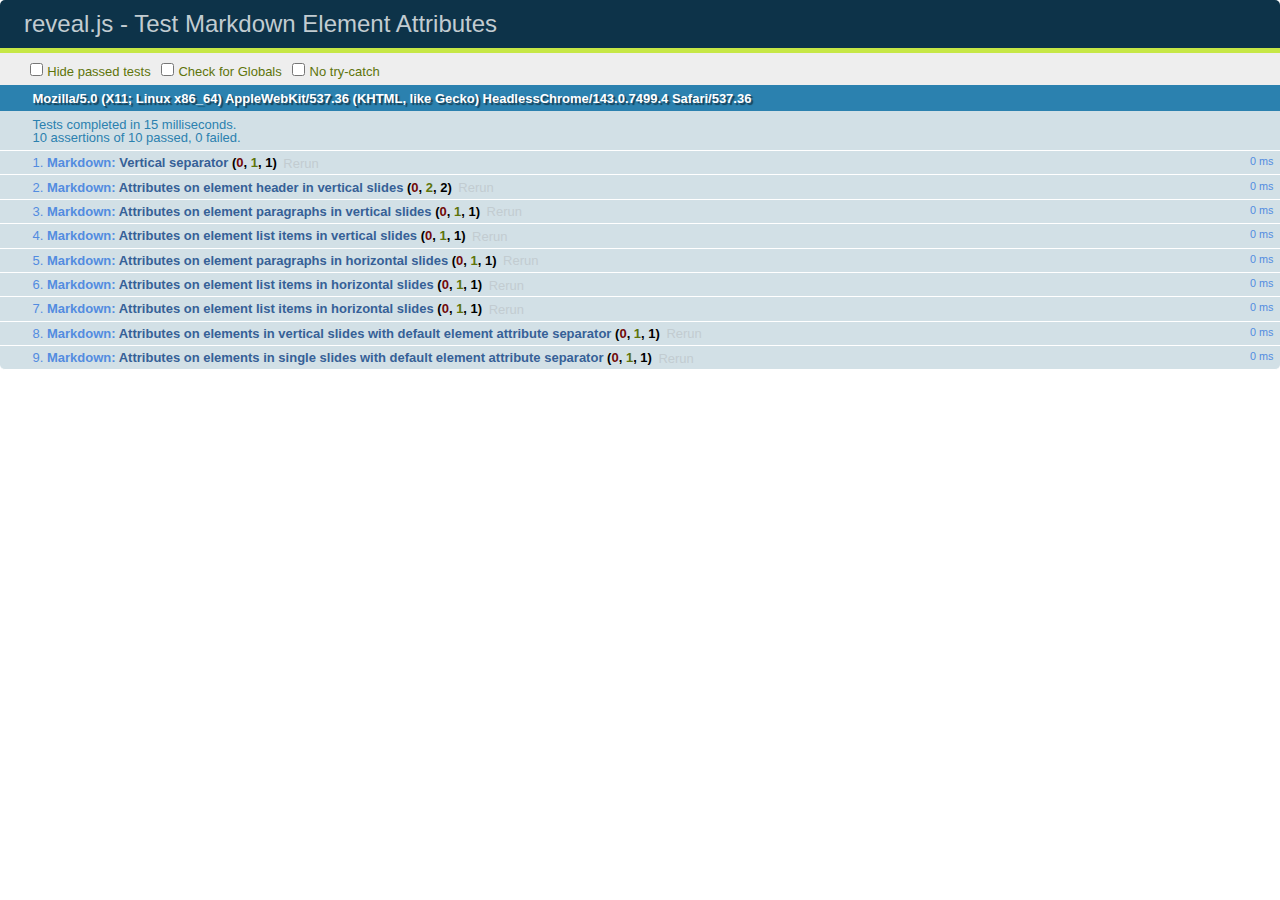
<file: test/test-markdown-element-attributes.html>
<!doctype html>
<html lang="en">

	<head>
		<meta charset="utf-8">

		<title>reveal.js - Test Markdown Element Attributes</title>

		<link rel="stylesheet" href="../css/reveal.css">
		<link rel="stylesheet" href="qunit-1.12.0.css">
	</head>

	<body style="overflow: auto;">

		<div id="qunit"></div>
		<div id="qunit-fixture"></div>

		<div class="reveal" style="display: none;">

			<div class="slides">

				<!-- <section data-markdown="example.md" data-separator="^\n\n\n" data-separator-vertical="^\n\n"></section> -->

				<!-- Slides are separated by newline + three dashes + newline, vertical slides identical but two dashes -->
				<section data-markdown data-separator="^\n---\n$" data-separator-vertical="^\n--\n$" data-element-attributes="{_\s*?([^}]+?)}">>
					<script type="text/template">
						## Slide 1.1
						<!-- {_class="fragment fade-out" data-fragment-index="1"} -->

						--

						## Slide 1.2
						<!-- {_class="fragment shrink"} -->

						Paragraph 1
						<!-- {_class="fragment grow"} -->

						Paragraph 2
						<!-- {_class="fragment grow"} -->

						- list item 1 <!-- {_class="fragment grow"} -->
						- list item 2 <!-- {_class="fragment grow"} -->
						- list item 3 <!-- {_class="fragment grow"} -->


						---

						## Slide 2


						Paragraph 1.2  
						multi-line <!-- {_class="fragment highlight-red"} -->

						Paragraph 2.2 <!-- {_class="fragment highlight-red"} -->

						Paragraph 2.3 <!-- {_class="fragment highlight-red"} -->

						Paragraph 2.4 <!-- {_class="fragment highlight-red"} -->

						- list item 1 <!-- {_class="fragment highlight-green"} -->
						- list item 2<!-- {_class="fragment highlight-green"} -->
						- list item 3<!-- {_class="fragment highlight-green"} -->
						- list item 4
						<!-- {_class="fragment highlight-green"} -->
						- list item 5<!-- {_class="fragment highlight-green"} -->

						Test

						![Example Picture](examples/assets/image2.png)
						<!-- {_class="reveal stretch"} -->

					</script>
				</section>



				<section 	data-markdown data-separator="^\n\n\n"
									data-separator-vertical="^\n\n"
									data-separator-notes="^Note:"
									data-charset="utf-8">
					<script type="text/template">
						# Test attributes in Markdown with default separator
						## Slide 1 Def <!-- .element: class="fragment highlight-red" data-fragment-index="1" -->


						## Slide 2 Def
						<!-- .element: class="fragment highlight-red" -->

					</script>
				</section>

				<section data-markdown>
				  <script type="text/template">
					## Hello world
					A paragraph
					<!-- .element: class="fragment highlight-blue" -->
				  </script>
				</section>

				<section data-markdown>
				  <script type="text/template">
					## Hello world

					Multiple  
					Line
					<!-- .element: class="fragment highlight-blue" -->
				  </script>
				</section>

				<section data-markdown>
				  <script type="text/template">
					## Hello world

					Test<!-- .element: class="fragment highlight-blue" -->

					More Test
				  </script>
				</section>


			</div>

		</div>

		<script src="../lib/js/head.min.js"></script>
		<script src="../js/reveal.js"></script>
		<script src="../plugin/markdown/marked.js"></script>
		<script src="../plugin/markdown/markdown.js"></script>
		<script src="qunit-1.12.0.js"></script>

		<script src="test-markdown-element-attributes.js"></script>

	</body>
</html>
</file>
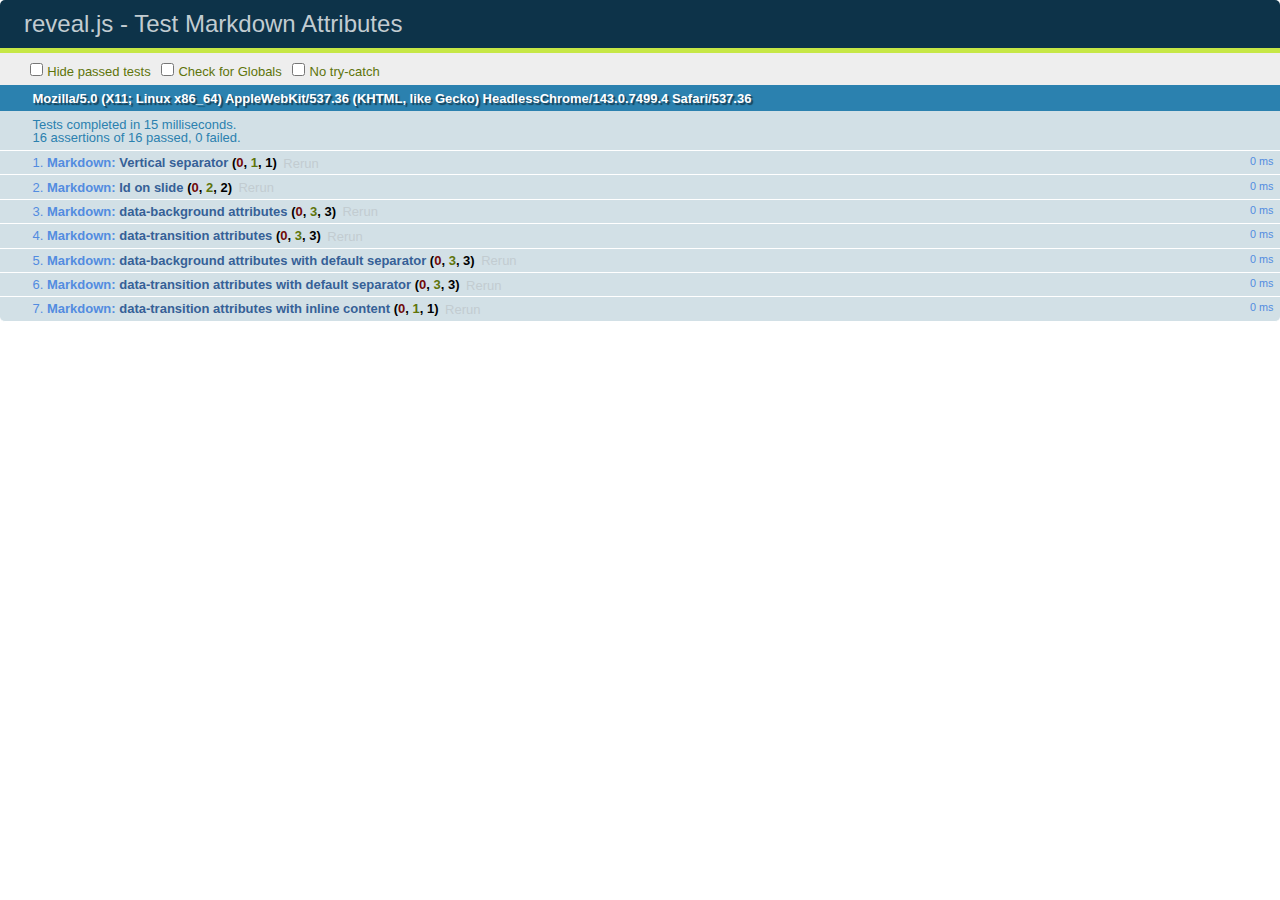
<file: test/test-markdown-slide-attributes.html>
<!doctype html>
<html lang="en">

	<head>
		<meta charset="utf-8">

		<title>reveal.js - Test Markdown Attributes</title>

		<link rel="stylesheet" href="../css/reveal.css">
		<link rel="stylesheet" href="qunit-1.12.0.css">
	</head>

	<body style="overflow: auto;">

		<div id="qunit"></div>
		<div id="qunit-fixture"></div>

		<div class="reveal" style="display: none;">

			<div class="slides">

				<!-- <section data-markdown="example.md" data-separator="^\n\n\n" data-separator-vertical="^\n\n"></section> -->

				<!-- Slides are separated by three lines, vertical slides by two lines, attributes are one any line starting with (spaces and) two dashes -->
				<section 	data-markdown data-separator="^\n\n\n"
									data-separator-vertical="^\n\n"
									data-separator-notes="^Note:"
									data-attributes="--\s(.*?)$"
									data-charset="utf-8">
					<script type="text/template">
						# Test attributes in Markdown
						## Slide 1



						## Slide 2
						<!-- -- id="slide2" data-transition="zoom" data-background="#A0C66B" -->


						## Slide 2.1
						<!-- -- data-background="#ff0000" data-transition="fade" -->


						## Slide 2.2
						[Link to Slide2](#/slide2)



						## Slide 3
						<!-- -- data-transition="zoom" data-background="#C6916B" -->



						## Slide 4
					</script>
				</section>

				<section 	data-markdown data-separator="^\n\n\n"
									data-separator-vertical="^\n\n"
									data-separator-notes="^Note:"
									data-charset="utf-8">
					<script type="text/template">
						# Test attributes in Markdown with default separator
						## Slide 1 Def



						## Slide 2 Def
						<!-- .slide: id="slide2def" data-transition="concave" data-background="#A7C66B" -->


						## Slide 2.1 Def
						<!-- .slide: data-background="#f70000" data-transition="page" -->


						## Slide 2.2 Def
						[Link to Slide2](#/slide2def)



						## Slide 3 Def
						<!-- .slide: data-transition="concave" data-background="#C7916B" -->



						## Slide 4
					</script>
				</section>

				<section data-markdown>
					<script type="text/template">
						<!-- .slide: data-background="#ff0000" -->
						## Hello world
					</script>
				</section>

				<section data-markdown>
					<script type="text/template">
						## Hello world
						<!-- .slide: data-background="#ff0000" -->
					</script>
				</section>

				<section data-markdown>
					<script type="text/template">
						## Hello world

						Test
						<!-- .slide: data-background="#ff0000" -->

						More Test
					</script>
				</section>

			</div>

		</div>

		<script src="../lib/js/head.min.js"></script>
		<script src="../js/reveal.js"></script>
		<script src="../plugin/markdown/marked.js"></script>
		<script src="../plugin/markdown/markdown.js"></script>
		<script src="qunit-1.12.0.js"></script>

		<script src="test-markdown-slide-attributes.js"></script>

	</body>
</html>
</file>
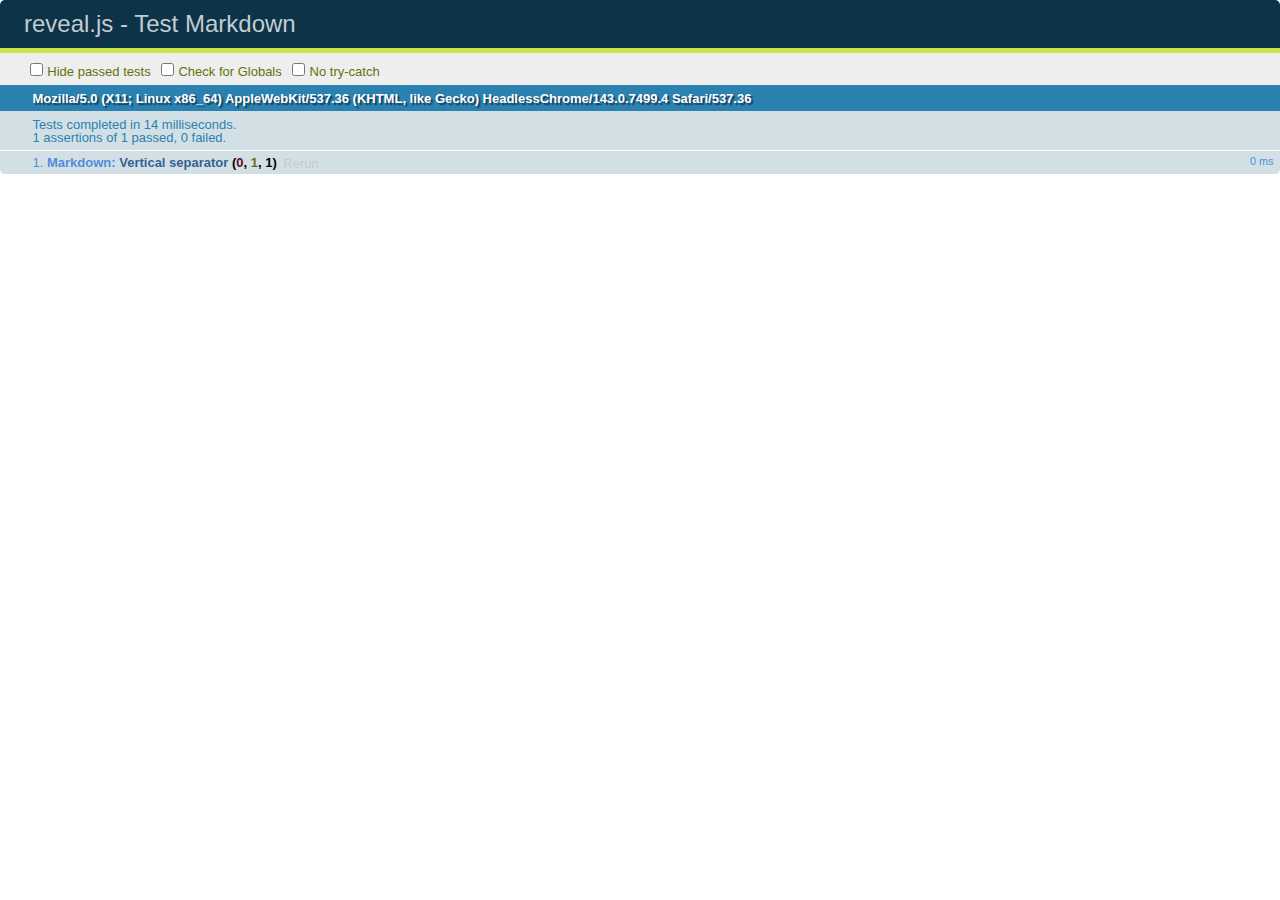
<file: test/test-markdown.html>
<!doctype html>
<html lang="en">

	<head>
		<meta charset="utf-8">

		<title>reveal.js - Test Markdown</title>

		<link rel="stylesheet" href="../css/reveal.css">
		<link rel="stylesheet" href="qunit-1.12.0.css">
	</head>

	<body style="overflow: auto;">

		<div id="qunit"></div>
  		<div id="qunit-fixture"></div>

		<div class="reveal" style="display: none;">

			<div class="slides">

				<!-- <section data-markdown="example.md" data-separator="^\n\n\n" data-separator-vertical="^\n\n"></section> -->

				<!-- Slides are separated by newline + three dashes + newline, vertical slides identical but two dashes -->
				<section data-markdown data-separator="^\n---\n$" data-separator-vertical="^\n--\n$">
					<script type="text/template">
						## Slide 1.1

						--

						## Slide 1.2

						---

						## Slide 2
					</script>
				</section>

			</div>

		</div>

		<script src="../lib/js/head.min.js"></script>
		<script src="../js/reveal.js"></script>
		<script src="../plugin/markdown/marked.js"></script>
		<script src="../plugin/markdown/markdown.js"></script>
		<script src="qunit-1.12.0.js"></script>

		<script src="test-markdown.js"></script>

	</body>
</html>
</file>
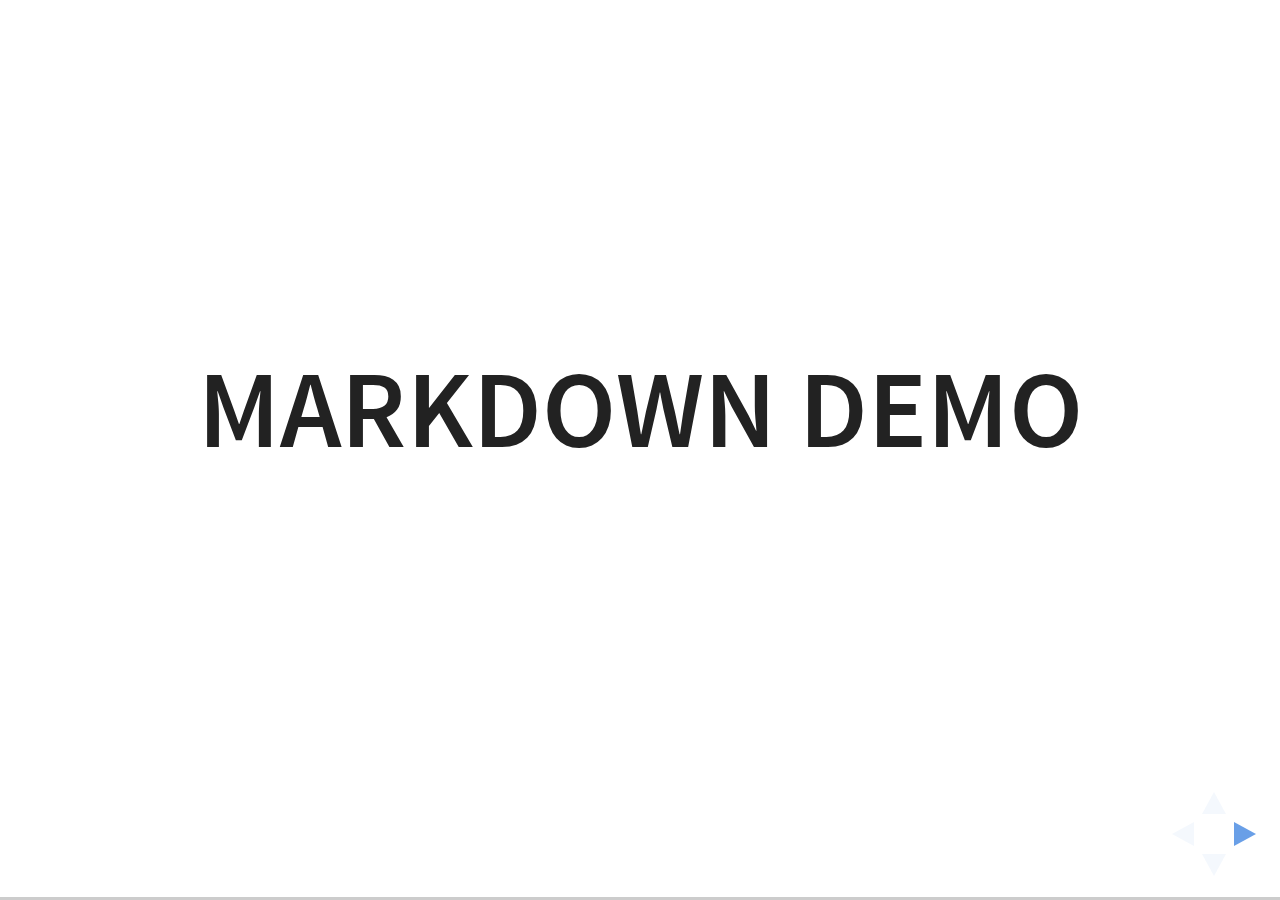
<file: plugin/markdown/example.html>
<!doctype html>
<html lang="en">

	<head>
		<meta charset="utf-8">

		<title>reveal.js - Markdown Demo</title>

		<link rel="stylesheet" href="../../css/reveal.css">
		<link rel="stylesheet" href="../../css/theme/white.css" id="theme">

        <link rel="stylesheet" href="../../lib/css/zenburn.css">
	</head>

	<body>

		<div class="reveal">

			<div class="slides">

                <!-- Use external markdown resource, separate slides by three newlines; vertical slides by two newlines -->
                <section data-markdown="example.md" data-separator="^\n\n\n" data-separator-vertical="^\n\n"></section>

                <!-- Slides are separated by three dashes (quick 'n dirty regular expression) -->
                <section data-markdown data-separator="---">
                    <script type="text/template">
                        ## Demo 1
                        Slide 1
                        ---
                        ## Demo 1
                        Slide 2
                        ---
                        ## Demo 1
                        Slide 3
                    </script>
                </section>

                <!-- Slides are separated by newline + three dashes + newline, vertical slides identical but two dashes -->
                <section data-markdown data-separator="^\n---\n$" data-separator-vertical="^\n--\n$">
                    <script type="text/template">
                        ## Demo 2
                        Slide 1.1

                        --

                        ## Demo 2
                        Slide 1.2

                        ---

                        ## Demo 2
                        Slide 2
                    </script>
                </section>

                <!-- No "extra" slides, since there are no separators defined (so they'll become horizontal rulers) -->
                <section data-markdown>
                    <script type="text/template">
                        A

                        ---

                        B

                        ---

                        C
                    </script>
                </section>

                <!-- Slide attributes -->
                <section data-markdown>
                    <script type="text/template">
                        <!-- .slide: data-background="#000000" -->
                        ## Slide attributes
                    </script>
                </section>

                <!-- Element attributes -->
                <section data-markdown>
                    <script type="text/template">
                        ## Element attributes
                        - Item 1 <!-- .element: class="fragment" data-fragment-index="2" -->
                        - Item 2 <!-- .element: class="fragment" data-fragment-index="1" -->
                    </script>
                </section>

                <!-- Code -->
                <section data-markdown>
                    <script type="text/template">
                        ```php
                        public function foo()
                        {
                            $foo = array(
                                'bar' => 'bar'
                            )
                        }
                        ```
                    </script>
                </section>

            </div>
		</div>

		<script src="../../lib/js/head.min.js"></script>
		<script src="../../js/reveal.js"></script>

		<script>

			Reveal.initialize({
				controls: true,
				progress: true,
				history: true,
				center: true,

				// Optional libraries used to extend on reveal.js
				dependencies: [
					{ src: '../../lib/js/classList.js', condition: function() { return !document.body.classList; } },
					{ src: 'marked.js', condition: function() { return !!document.querySelector( '[data-markdown]' ); } },
                    { src: 'markdown.js', condition: function() { return !!document.querySelector( '[data-markdown]' ); } },
                    { src: '../highlight/highlight.js', async: true, callback: function() { hljs.initHighlightingOnLoad(); } },
					{ src: '../notes/notes.js' }
				]
			});

		</script>

	</body>
</html>
</file>
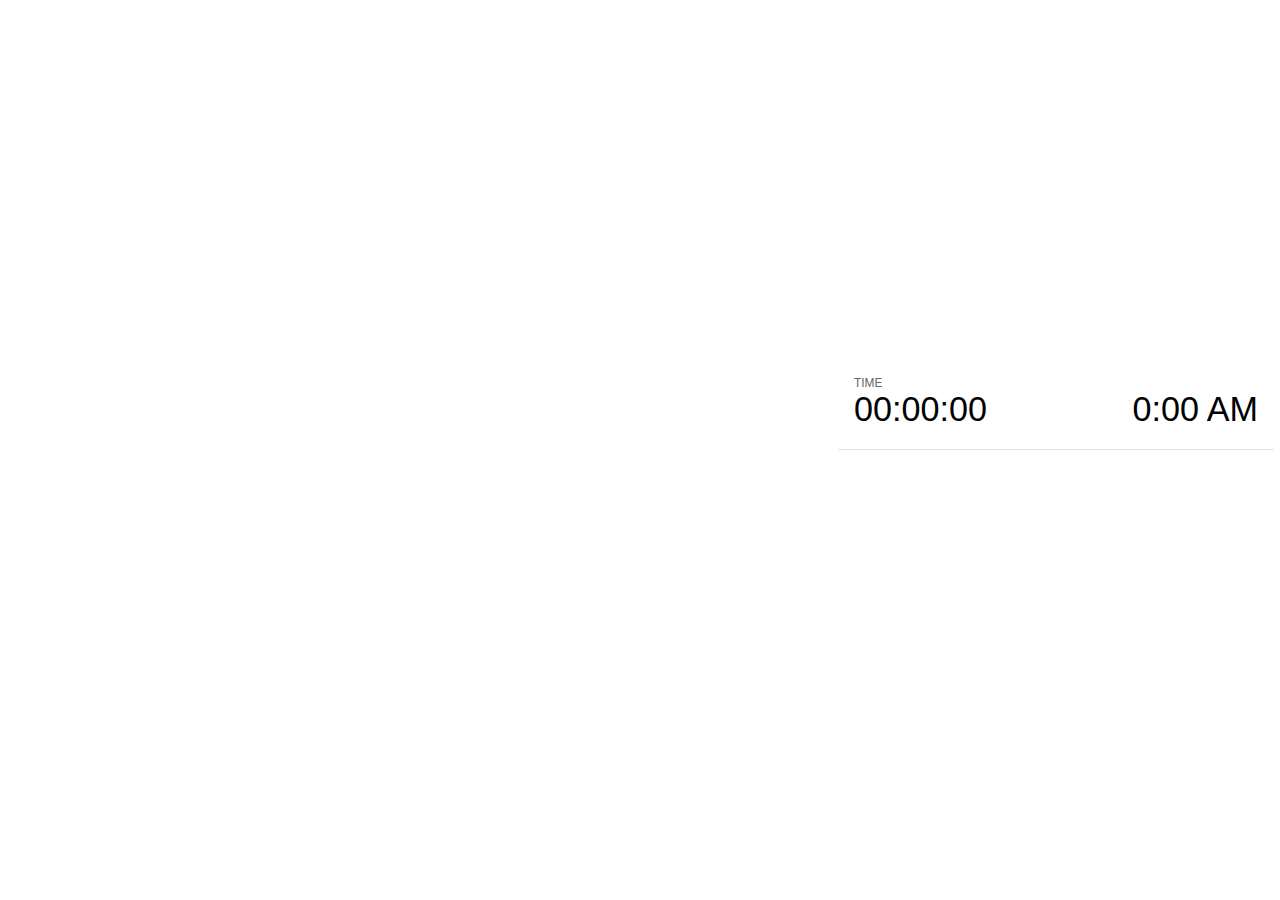
<file: plugin/notes/notes.html>
<!doctype html>
<html lang="en">
	<head>
		<meta charset="utf-8">

		<title>reveal.js - Slide Notes</title>

		<style>
			body {
				font-family: Helvetica;
			}

			#current-slide,
			#upcoming-slide,
			#speaker-controls {
				padding: 6px;
				box-sizing: border-box;
				-moz-box-sizing: border-box;
			}

			#current-slide iframe,
			#upcoming-slide iframe {
				width: 100%;
				height: 100%;
				border: 1px solid #ddd;
			}

			#current-slide .label,
			#upcoming-slide .label {
				position: absolute;
				top: 10px;
				left: 10px;
				font-weight: bold;
				font-size: 14px;
				z-index: 2;
				color: rgba( 255, 255, 255, 0.9 );
			}

			#current-slide {
				position: absolute;
				width: 65%;
				height: 100%;
				top: 0;
				left: 0;
				padding-right: 0;
			}

			#upcoming-slide {
				position: absolute;
				width: 35%;
				height: 40%;
				right: 0;
				top: 0;
			}

			#speaker-controls {
				position: absolute;
				top: 40%;
				right: 0;
				width: 35%;
				height: 60%;
				overflow: auto;

				font-size: 18px;
			}

				.speaker-controls-time.hidden,
				.speaker-controls-notes.hidden {
					display: none;
				}

				.speaker-controls-time .label,
				.speaker-controls-notes .label {
					text-transform: uppercase;
					font-weight: normal;
					font-size: 0.66em;
					color: #666;
					margin: 0;
				}

				.speaker-controls-time {
					border-bottom: 1px solid rgba( 200, 200, 200, 0.5 );
					margin-bottom: 10px;
					padding: 10px 16px;
					padding-bottom: 20px;
					cursor: pointer;
				}

				.speaker-controls-time .reset-button {
					opacity: 0;
					float: right;
					color: #666;
					text-decoration: none;
				}
				.speaker-controls-time:hover .reset-button {
					opacity: 1;
				}

				.speaker-controls-time .timer,
				.speaker-controls-time .clock {
					width: 50%;
					font-size: 1.9em;
				}

				.speaker-controls-time .timer {
					float: left;
				}

				.speaker-controls-time .clock {
					float: right;
					text-align: right;
				}

				.speaker-controls-time span.mute {
					color: #bbb;
				}

				.speaker-controls-notes {
					padding: 10px 16px;
				}

				.speaker-controls-notes .value {
					margin-top: 5px;
					line-height: 1.4;
					font-size: 1.2em;
				}

			.clear {
				clear: both;
			}

			@media screen and (max-width: 1080px) {
				#speaker-controls {
					font-size: 16px;
				}
			}

			@media screen and (max-width: 900px) {
				#speaker-controls {
					font-size: 14px;
				}
			}

			@media screen and (max-width: 800px) {
				#speaker-controls {
					font-size: 12px;
				}
			}

		</style>
	</head>

	<body>

		<div id="current-slide"></div>
		<div id="upcoming-slide"><span class="label">UPCOMING:</span></div>
		<div id="speaker-controls">
			<div class="speaker-controls-time">
				<h4 class="label">Time <span class="reset-button">Click to Reset</span></h4>
				<div class="clock">
					<span class="clock-value">0:00 AM</span>
				</div>
				<div class="timer">
					<span class="hours-value">00</span><span class="minutes-value">:00</span><span class="seconds-value">:00</span>
				</div>
				<div class="clear"></div>
			</div>

			<div class="speaker-controls-notes hidden">
				<h4 class="label">Notes</h4>
				<div class="value"></div>
			</div>
		</div>

		<script src="../../plugin/markdown/marked.js"></script>
		<script>

			(function() {

				var notes,
					notesValue,
					currentState,
					currentSlide,
					upcomingSlide,
					connected = false;

				window.addEventListener( 'message', function( event ) {

					var data = JSON.parse( event.data );

					// Messages sent by the notes plugin inside of the main window
					if( data && data.namespace === 'reveal-notes' ) {
						if( data.type === 'connect' ) {
							handleConnectMessage( data );
						}
						else if( data.type === 'state' ) {
							handleStateMessage( data );
						}
					}
					// Messages sent by the reveal.js inside of the current slide preview
					else if( data && data.namespace === 'reveal' ) {
						if( /ready/.test( data.eventName ) ) {
							// Send a message back to notify that the handshake is complete
							window.opener.postMessage( JSON.stringify({ namespace: 'reveal-notes', type: 'connected'} ), '*' );
						}
						else if( /slidechanged|fragmentshown|fragmenthidden|overviewshown|overviewhidden|paused|resumed/.test( data.eventName ) && currentState !== JSON.stringify( data.state ) ) {
							window.opener.postMessage( JSON.stringify({ method: 'setState', args: [ data.state ]} ), '*' );
						}
					}

				} );

				/**
				 * Called when the main window is trying to establish a
				 * connection.
				 */
				function handleConnectMessage( data ) {

					if( connected === false ) {
						connected = true;

						setupIframes( data );
						setupKeyboard();
						setupNotes();
						setupTimer();
					}

				}

				/**
				 * Called when the main window sends an updated state.
				 */
				function handleStateMessage( data ) {

					// Store the most recently set state to avoid circular loops
					// applying the same state
					currentState = JSON.stringify( data.state );

					// No need for updating the notes in case of fragment changes
					if ( data.notes ) {
						notes.classList.remove( 'hidden' );
						if( data.markdown ) {
							notesValue.innerHTML = marked( data.notes );
						}
						else {
							notesValue.innerHTML = data.notes;
						}
					}
					else {
						notes.classList.add( 'hidden' );
					}

					// Update the note slides
					currentSlide.contentWindow.postMessage( JSON.stringify({ method: 'setState', args: [ data.state ] }), '*' );
					upcomingSlide.contentWindow.postMessage( JSON.stringify({ method: 'setState', args: [ data.state ] }), '*' );
					upcomingSlide.contentWindow.postMessage( JSON.stringify({ method: 'next' }), '*' );

				}

				// Limit to max one state update per X ms
				handleStateMessage = debounce( handleStateMessage, 200 );

				/**
				 * Forward keyboard events to the current slide window.
				 * This enables keyboard events to work even if focus
				 * isn't set on the current slide iframe.
				 */
				function setupKeyboard() {

					document.addEventListener( 'keydown', function( event ) {
						currentSlide.contentWindow.postMessage( JSON.stringify({ method: 'triggerKey', args: [ event.keyCode ] }), '*' );
					} );

				}

				/**
				 * Creates the preview iframes.
				 */
				function setupIframes( data ) {

					var params = [
						'receiver',
						'progress=false',
						'history=false',
						'transition=none',
						'autoSlide=0',
						'backgroundTransition=none'
					].join( '&' );

					var hash = '#/' + data.state.indexh + '/' + data.state.indexv;
					var currentURL = data.url + '?' + params + '&postMessageEvents=true' + hash;
					var upcomingURL = data.url + '?' + params + '&controls=false' + hash;

					currentSlide = document.createElement( 'iframe' );
					currentSlide.setAttribute( 'width', 1280 );
					currentSlide.setAttribute( 'height', 1024 );
					currentSlide.setAttribute( 'src', currentURL );
					document.querySelector( '#current-slide' ).appendChild( currentSlide );

					upcomingSlide = document.createElement( 'iframe' );
					upcomingSlide.setAttribute( 'width', 640 );
					upcomingSlide.setAttribute( 'height', 512 );
					upcomingSlide.setAttribute( 'src', upcomingURL );
					document.querySelector( '#upcoming-slide' ).appendChild( upcomingSlide );

				}

				/**
				 * Setup the notes UI.
				 */
				function setupNotes() {

					notes = document.querySelector( '.speaker-controls-notes' );
					notesValue = document.querySelector( '.speaker-controls-notes .value' );

				}

				/**
				 * Create the timer and clock and start updating them
				 * at an interval.
				 */
				function setupTimer() {

					var start = new Date(),
						timeEl = document.querySelector( '.speaker-controls-time' ),
						clockEl = timeEl.querySelector( '.clock-value' ),
						hoursEl = timeEl.querySelector( '.hours-value' ),
						minutesEl = timeEl.querySelector( '.minutes-value' ),
						secondsEl = timeEl.querySelector( '.seconds-value' );

					function _updateTimer() {

						var diff, hours, minutes, seconds,
							now = new Date();

						diff = now.getTime() - start.getTime();
						hours = Math.floor( diff / ( 1000 * 60 * 60 ) );
						minutes = Math.floor( ( diff / ( 1000 * 60 ) ) % 60 );
						seconds = Math.floor( ( diff / 1000 ) % 60 );

						clockEl.innerHTML = now.toLocaleTimeString( 'en-US', { hour12: true, hour: '2-digit', minute:'2-digit' } );
						hoursEl.innerHTML = zeroPadInteger( hours );
						hoursEl.className = hours > 0 ? '' : 'mute';
						minutesEl.innerHTML = ':' + zeroPadInteger( minutes );
						minutesEl.className = minutes > 0 ? '' : 'mute';
						secondsEl.innerHTML = ':' + zeroPadInteger( seconds );

					}

					// Update once directly
					_updateTimer();

					// Then update every second
					setInterval( _updateTimer, 1000 );

					timeEl.addEventListener( 'click', function() {
						start = new Date();
						_updateTimer();
						return false;
					} );

				}

				function zeroPadInteger( num ) {

					var str = '00' + parseInt( num );
					return str.substring( str.length - 2 );

				}

				/**
				 * Limits the frequency at which a function can be called.
				 */
				function debounce( fn, ms ) {

					var lastTime = 0,
						timeout;

					return function() {

						var args = arguments;
						var context = this;

						clearTimeout( timeout );

						var timeSinceLastCall = Date.now() - lastTime;
						if( timeSinceLastCall > ms ) {
							fn.apply( context, args );
							lastTime = Date.now();
						}
						else {
							timeout = setTimeout( function() {
								fn.apply( context, args );
								lastTime = Date.now();
							}, ms - timeSinceLastCall );
						}

					}

				}

			})();

		</script>
	</body>
</html>
</file>
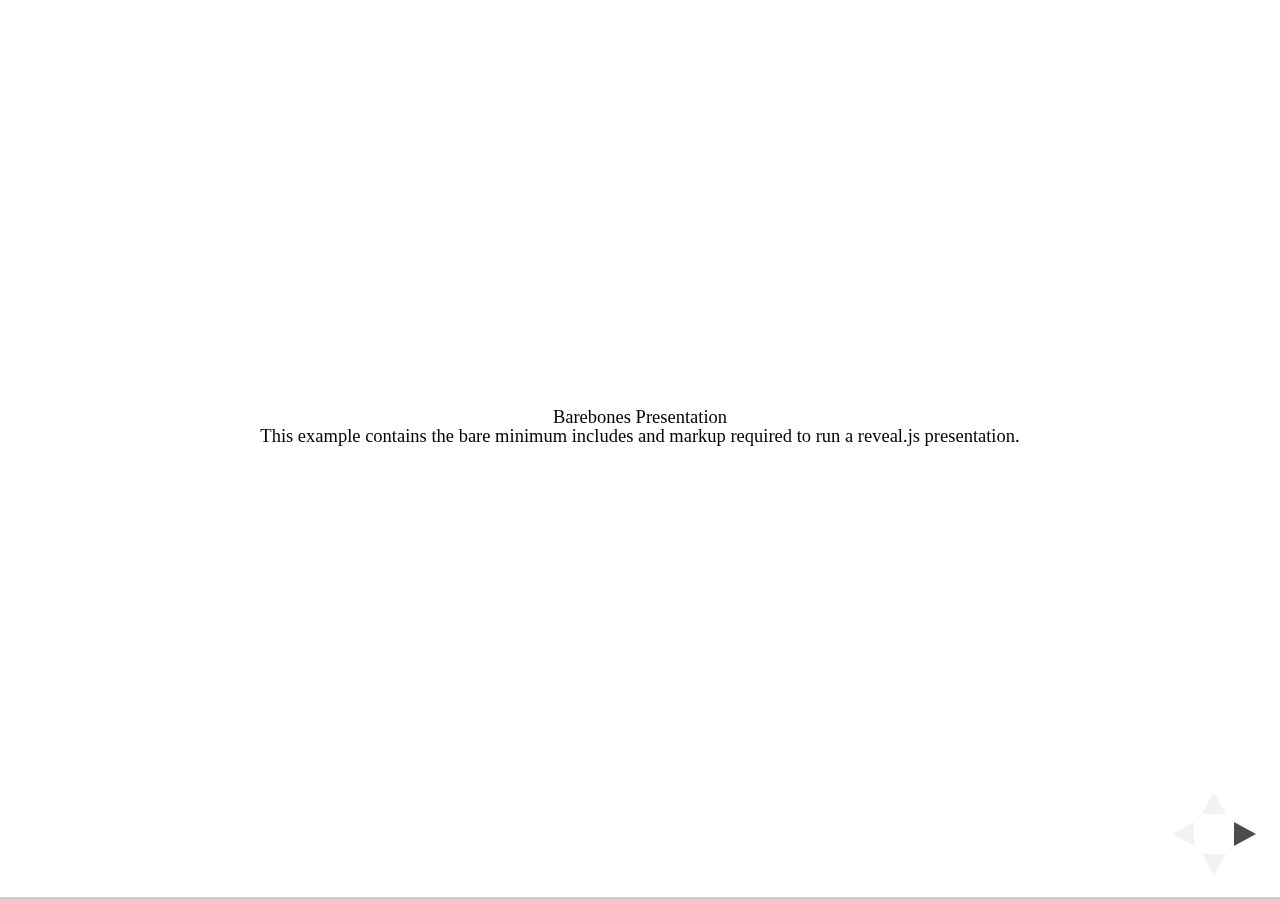
<file: test/examples/barebones.html>
<!doctype html>
<html lang="en">

	<head>
		<meta charset="utf-8">

		<title>reveal.js - Barebones</title>

		<link rel="stylesheet" href="../../css/reveal.css">
	</head>

	<body>

		<div class="reveal">

			<div class="slides">

				<section>
					<h2>Barebones Presentation</h2>
					<p>This example contains the bare minimum includes and markup required to run a reveal.js presentation.</p>
				</section>

				<section>
					<h2>No Theme</h2>
					<p>There's no theme included, so it will fall back on browser defaults.</p>
				</section>

			</div>

		</div>

		<script src="../../js/reveal.js"></script>

		<script>

			Reveal.initialize();

		</script>

	</body>
</html>
</file>
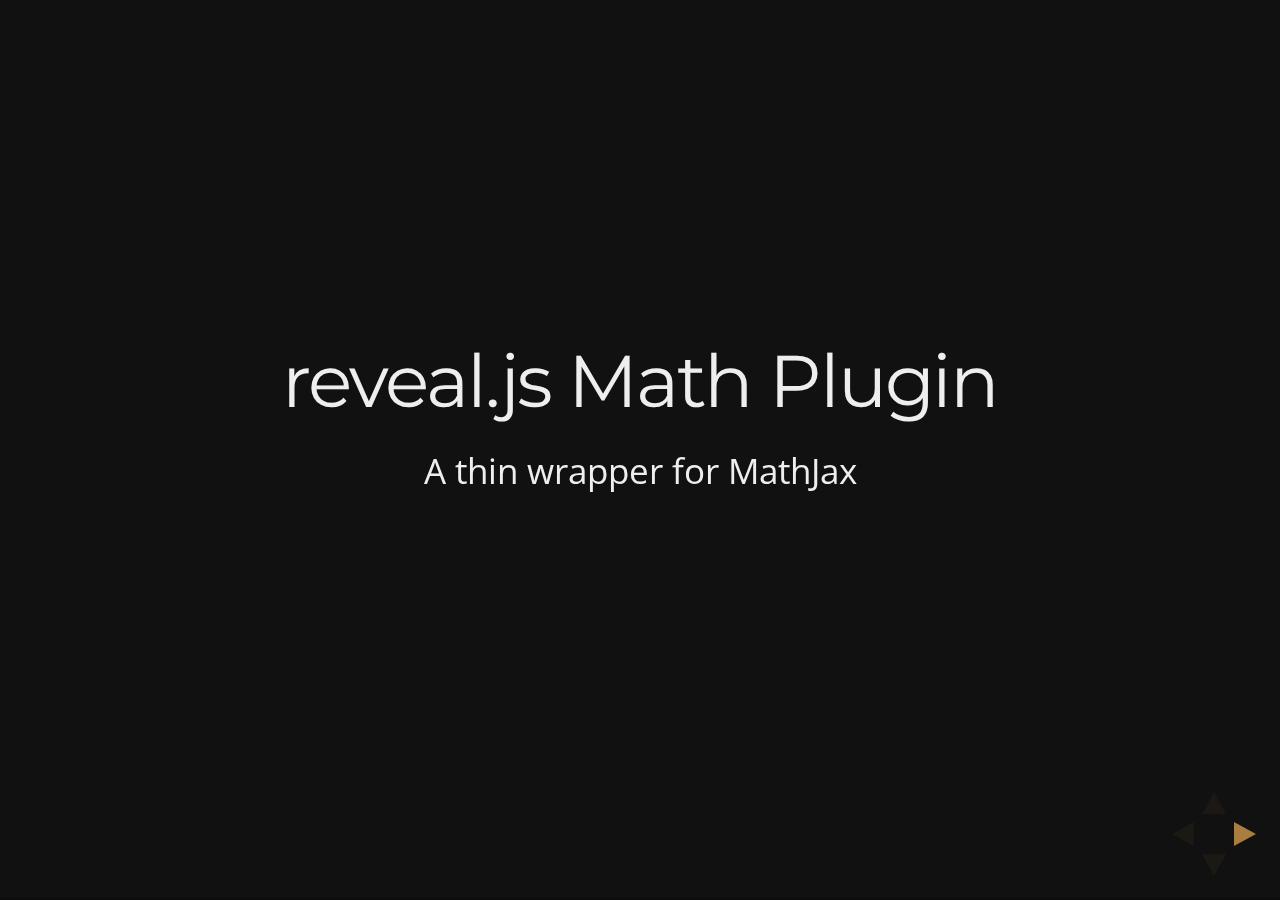
<file: test/examples/math.html>
<!doctype html>
<html lang="en">

	<head>
		<meta charset="utf-8">

		<title>reveal.js - Math Plugin</title>

		<meta name="viewport" content="width=device-width, initial-scale=1.0, maximum-scale=1.0, user-scalable=no">

		<link rel="stylesheet" href="../../css/reveal.css">
		<link rel="stylesheet" href="../../css/theme/night.css" id="theme">
	</head>

	<body>

		<div class="reveal">

			<div class="slides">

				<section>
					<h2>reveal.js Math Plugin</h2>
					<p>A thin wrapper for MathJax</p>
				</section>

				<section>
					<h3>The Lorenz Equations</h3>

					\[\begin{aligned}
					\dot{x} &amp; = \sigma(y-x) \\
					\dot{y} &amp; = \rho x - y - xz \\
					\dot{z} &amp; = -\beta z + xy
					\end{aligned} \]
				</section>

				<section>
					<h3>The Cauchy-Schwarz Inequality</h3>

					<script type="math/tex; mode=display">
						\left( \sum_{k=1}^n a_k b_k \right)^2 \leq \left( \sum_{k=1}^n a_k^2 \right) \left( \sum_{k=1}^n b_k^2 \right)
					</script>
				</section>

				<section>
					<h3>A Cross Product Formula</h3>

					\[\mathbf{V}_1 \times \mathbf{V}_2 =  \begin{vmatrix}
					\mathbf{i} &amp; \mathbf{j} &amp; \mathbf{k} \\
					\frac{\partial X}{\partial u} &amp;  \frac{\partial Y}{\partial u} &amp; 0 \\
					\frac{\partial X}{\partial v} &amp;  \frac{\partial Y}{\partial v} &amp; 0
					\end{vmatrix}  \]
				</section>

				<section>
					<h3>The probability of getting \(k\) heads when flipping \(n\) coins is</h3>

					\[P(E)   = {n \choose k} p^k (1-p)^{ n-k} \]
				</section>

				<section>
					<h3>An Identity of Ramanujan</h3>

					\[ \frac{1}{\Bigl(\sqrt{\phi \sqrt{5}}-\phi\Bigr) e^{\frac25 \pi}} =
					1+\frac{e^{-2\pi}} {1+\frac{e^{-4\pi}} {1+\frac{e^{-6\pi}}
					{1+\frac{e^{-8\pi}} {1+\ldots} } } } \]
				</section>

				<section>
					<h3>A Rogers-Ramanujan Identity</h3>

					\[  1 +  \frac{q^2}{(1-q)}+\frac{q^6}{(1-q)(1-q^2)}+\cdots =
					\prod_{j=0}^{\infty}\frac{1}{(1-q^{5j+2})(1-q^{5j+3})}\]
				</section>

				<section>
					<h3>Maxwell&#8217;s Equations</h3>

					\[  \begin{aligned}
					\nabla \times \vec{\mathbf{B}} -\, \frac1c\, \frac{\partial\vec{\mathbf{E}}}{\partial t} &amp; = \frac{4\pi}{c}\vec{\mathbf{j}} \\   \nabla \cdot \vec{\mathbf{E}} &amp; = 4 \pi \rho \\
					\nabla \times \vec{\mathbf{E}}\, +\, \frac1c\, \frac{\partial\vec{\mathbf{B}}}{\partial t} &amp; = \vec{\mathbf{0}} \\
					\nabla \cdot \vec{\mathbf{B}} &amp; = 0 \end{aligned}
					\]
				</section>

				<section>
					<section>
						<h3>The Lorenz Equations</h3>

						<div class="fragment">
							\[\begin{aligned}
							\dot{x} &amp; = \sigma(y-x) \\
							\dot{y} &amp; = \rho x - y - xz \\
							\dot{z} &amp; = -\beta z + xy
							\end{aligned} \]
						</div>
					</section>

					<section>
						<h3>The Cauchy-Schwarz Inequality</h3>

						<div class="fragment">
							\[ \left( \sum_{k=1}^n a_k b_k \right)^2 \leq \left( \sum_{k=1}^n a_k^2 \right) \left( \sum_{k=1}^n b_k^2 \right) \]
						</div>
					</section>

					<section>
						<h3>A Cross Product Formula</h3>

						<div class="fragment">
							\[\mathbf{V}_1 \times \mathbf{V}_2 =  \begin{vmatrix}
							\mathbf{i} &amp; \mathbf{j} &amp; \mathbf{k} \\
							\frac{\partial X}{\partial u} &amp;  \frac{\partial Y}{\partial u} &amp; 0 \\
							\frac{\partial X}{\partial v} &amp;  \frac{\partial Y}{\partial v} &amp; 0
							\end{vmatrix}  \]
						</div>
					</section>

					<section>
						<h3>The probability of getting \(k\) heads when flipping \(n\) coins is</h3>

						<div class="fragment">
							\[P(E)   = {n \choose k} p^k (1-p)^{ n-k} \]
						</div>
					</section>

					<section>
						<h3>An Identity of Ramanujan</h3>

						<div class="fragment">
							\[ \frac{1}{\Bigl(\sqrt{\phi \sqrt{5}}-\phi\Bigr) e^{\frac25 \pi}} =
							1+\frac{e^{-2\pi}} {1+\frac{e^{-4\pi}} {1+\frac{e^{-6\pi}}
							{1+\frac{e^{-8\pi}} {1+\ldots} } } } \]
						</div>
					</section>

					<section>
						<h3>A Rogers-Ramanujan Identity</h3>

						<div class="fragment">
							\[  1 +  \frac{q^2}{(1-q)}+\frac{q^6}{(1-q)(1-q^2)}+\cdots =
							\prod_{j=0}^{\infty}\frac{1}{(1-q^{5j+2})(1-q^{5j+3})}\]
						</div>
					</section>

					<section>
						<h3>Maxwell&#8217;s Equations</h3>

						<div class="fragment">
							\[  \begin{aligned}
							\nabla \times \vec{\mathbf{B}} -\, \frac1c\, \frac{\partial\vec{\mathbf{E}}}{\partial t} &amp; = \frac{4\pi}{c}\vec{\mathbf{j}} \\   \nabla \cdot \vec{\mathbf{E}} &amp; = 4 \pi \rho \\
							\nabla \times \vec{\mathbf{E}}\, +\, \frac1c\, \frac{\partial\vec{\mathbf{B}}}{\partial t} &amp; = \vec{\mathbf{0}} \\
							\nabla \cdot \vec{\mathbf{B}} &amp; = 0 \end{aligned}
							\]
						</div>
					</section>
				</section>

			</div>

		</div>

		<script src="../../lib/js/head.min.js"></script>
		<script src="../../js/reveal.js"></script>

		<script>

			Reveal.initialize({
				history: true,
				transition: 'linear',

				math: {
					// mathjax: 'http://cdn.mathjax.org/mathjax/latest/MathJax.js',
					config: 'TeX-AMS_HTML-full'
				},

				dependencies: [
					{ src: '../../lib/js/classList.js' },
					{ src: '../../plugin/math/math.js', async: true }
				]
			});

		</script>

	</body>
</html>
</file>
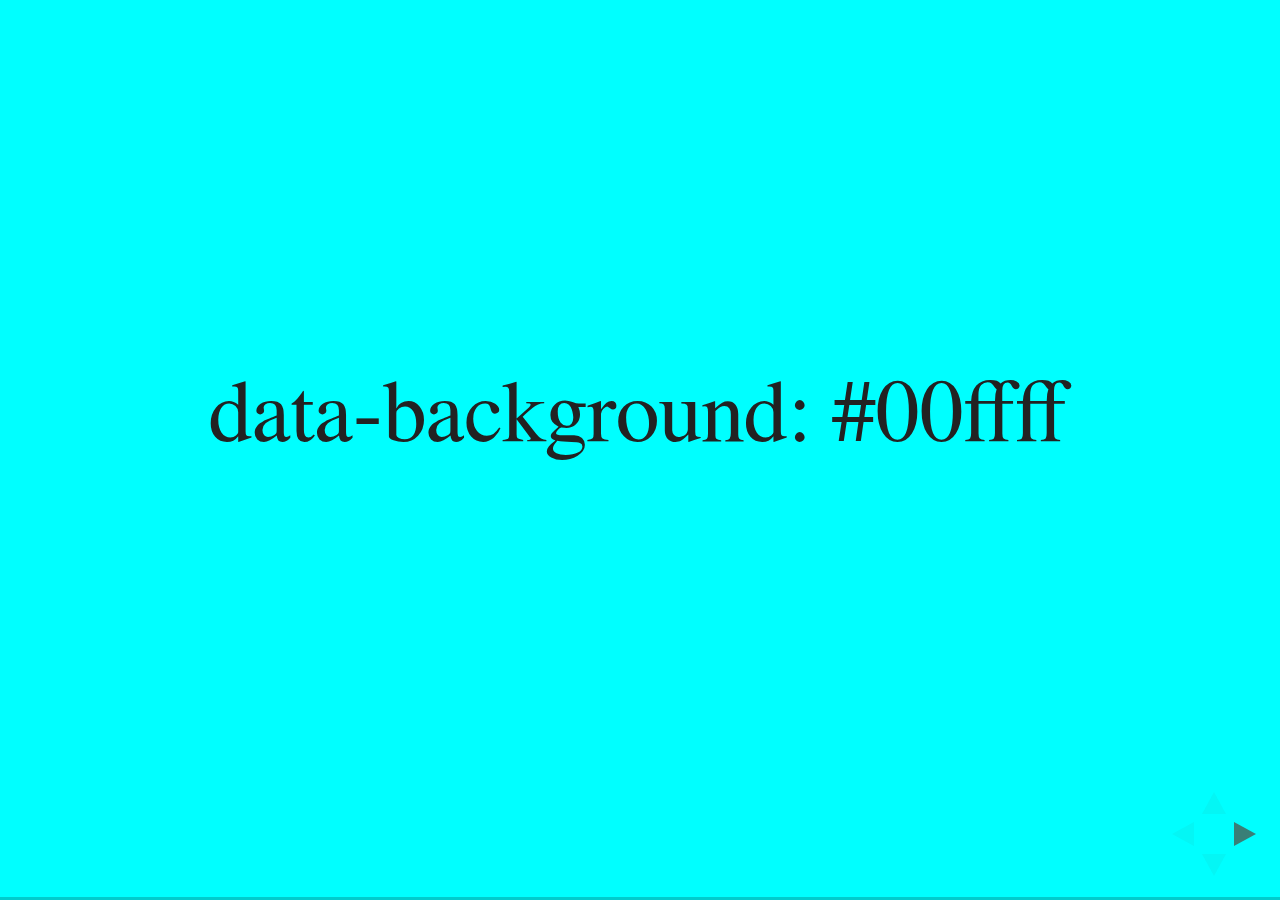
<file: test/examples/slide-backgrounds.html>
<!doctype html>
<html lang="en">

	<head>
		<meta charset="utf-8">

		<title>reveal.js - Slide Backgrounds</title>

		<meta name="viewport" content="width=device-width, initial-scale=1.0, maximum-scale=1.0, user-scalable=no">

		<link rel="stylesheet" href="../../css/reveal.css">
		<link rel="stylesheet" href="../../css/theme/serif.css" id="theme">
		<style type="text/css" media="screen">
			.slides section.has-dark-background,
			.slides section.has-dark-background h2 {
				color: #fff;
			}
			.slides section.has-light-background,
			.slides section.has-light-background h2 {
				color: #222;
			}
		</style>
	</head>

	<body>

		<div class="reveal">

			<div class="slides">

				<section data-background="#00ffff">
					<h2>data-background: #00ffff</h2>
				</section>

				<section data-background="#bb00bb">
					<h2>data-background: #bb00bb</h2>
				</section>

				<section data-background-color="lightblue">
					<h2>data-background: lightblue</h2>
				</section>

				<section>
					<section data-background="#ff0000">
						<h2>data-background: #ff0000</h2>
					</section>
					<section data-background="rgba(0, 0, 0, 0.2)">
						<h2>data-background: rgba(0, 0, 0, 0.2)</h2>
					</section>
					<section data-background="salmon">
						<h2>data-background: salmon</h2>
					</section>
				</section>

				<section data-background="rgba(0, 100, 100, 0.2)">
					<section>
						<h2>Background applied to stack</h2>
					</section>
					<section>
						<h2>Background applied to stack</h2>
					</section>
					<section data-background="rgb(66, 66, 66)">
						<h2>Background applied to slide inside of stack</h2>
					</section>
				</section>

				<section data-background-transition="slide" data-background="assets/image1.png">
					<h2>Background image</h2>
				</section>

				<section>
					<section data-background-transition="slide" data-background="assets/image1.png">
						<h2>Background image</h2>
					</section>
					<section data-background-transition="slide" data-background="assets/image1.png">
						<h2>Background image</h2>
					</section>
				</section>

				<section data-background="assets/image2.png" data-background-size="100px" data-background-repeat="repeat" data-background-color="#111">
					<h2>Background image</h2>
					<pre>data-background-size="100px" data-background-repeat="repeat" data-background-color="#111"</pre>
				</section>

				<section data-background="#888888">
					<h2>Same background twice (1/2)</h2>
				</section>
				<section data-background="#888888">
					<h2>Same background twice (2/2)</h2>
				</section>

				<section data-background-video="https://s3.amazonaws.com/static.slid.es/site/homepage/v1/homepage-video-editor.mp4,https://s3.amazonaws.com/static.slid.es/site/homepage/v1/homepage-video-editor.webm">
					<h2>Video background</h2>
				</section>

				<section data-background-iframe="https://slides.com">
					<h2>Iframe background</h2>
				</section>

				<section>
					<section data-background="#417203">
						<h2>Same background twice vertical (1/2)</h2>
					</section>
					<section data-background="#417203">
						<h2>Same background twice vertical (2/2)</h2>
					</section>
				</section>

				<section data-background="#934f4d">
					<h2>Same background from horizontal to vertical (1/3)</h2>
				</section>
				<section>
					<section data-background="#934f4d">
						<h2>Same background from horizontal to vertical (2/3)</h2>
					</section>
					<section data-background="#934f4d">
						<h2>Same background from horizontal to vertical (3/3)</h2>
					</section>
				</section>

			</div>

		</div>

		<script src="../../lib/js/head.min.js"></script>
		<script src="../../js/reveal.js"></script>

		<script>

			// Full list of configuration options available here:
			// https://github.com/hakimel/reveal.js#configuration
			Reveal.initialize({
				center: true,
				// rtl: true,

				transition: 'linear',
				// transitionSpeed: 'slow',
				// backgroundTransition: 'slide'
			});

		</script>

	</body>
</html>
</file>
<file: css/theme/beige.css>
@import url(../../lib/font/league-gothic/league-gothic.css);
@import url(https://fonts.googleapis.com/css?family=Lato:400,700,400italic,700italic);
/**
 * Beige theme for reveal.js.
 *
 * Copyright (C) 2011-2012 Hakim El Hattab, http://hakim.se
 */
/*********************************************
 * GLOBAL STYLES
 *********************************************/
body {
  background: #f7f2d3;
  background: -moz-radial-gradient(center, circle cover, #ffffff 0%, #f7f2d3 100%);
  background: -webkit-gradient(radial, center center, 0px, center center, 100%, color-stop(0%, #ffffff), color-stop(100%, #f7f2d3));
  background: -webkit-radial-gradient(center, circle cover, #ffffff 0%, #f7f2d3 100%);
  background: -o-radial-gradient(center, circle cover, #ffffff 0%, #f7f2d3 100%);
  background: -ms-radial-gradient(center, circle cover, #ffffff 0%, #f7f2d3 100%);
  background: radial-gradient(center, circle cover, #ffffff 0%, #f7f2d3 100%);
  background-color: #f7f3de; }

.reveal {
  font-family: 'Lato', sans-serif;
  font-size: 36px;
  font-weight: normal;
  color: #333; }

::selection {
  color: #fff;
  background: rgba(79, 64, 28, 0.99);
  text-shadow: none; }

.reveal .slides > section, .reveal .slides > section > section {
  line-height: 1.3;
  font-weight: inherit; }

/*********************************************
 * HEADERS
 *********************************************/
.reveal h1, .reveal h2, .reveal h3, .reveal h4, .reveal h5, .reveal h6 {
  margin: 0 0 20px 0;
  color: #333;
  font-family: 'League Gothic', Impact, sans-serif;
  font-weight: normal;
  line-height: 1.2;
  letter-spacing: normal;
  text-transform: uppercase;
  text-shadow: none;
  word-wrap: break-word; }

.reveal h1 {
  font-size: 3.77em; }

.reveal h2 {
  font-size: 2.11em; }

.reveal h3 {
  font-size: 1.55em; }

.reveal h4 {
  font-size: 1em; }

.reveal h1 {
  text-shadow: 0 1px 0 #ccc, 0 2px 0 #c9c9c9, 0 3px 0 #bbb, 0 4px 0 #b9b9b9, 0 5px 0 #aaa, 0 6px 1px rgba(0, 0, 0, 0.1), 0 0 5px rgba(0, 0, 0, 0.1), 0 1px 3px rgba(0, 0, 0, 0.3), 0 3px 5px rgba(0, 0, 0, 0.2), 0 5px 10px rgba(0, 0, 0, 0.25), 0 20px 20px rgba(0, 0, 0, 0.15); }

/*********************************************
 * OTHER
 *********************************************/
.reveal p {
  margin: 20px 0;
  line-height: 1.3; }

/* Ensure certain elements are never larger than the slide itself */
.reveal img, .reveal video, .reveal iframe {
  max-width: 95%;
  max-height: 95%; }

.reveal strong, .reveal b {
  font-weight: bold; }

.reveal em {
  font-style: italic; }

.reveal ol, .reveal dl, .reveal ul {
  display: inline-block;
  text-align: left;
  margin: 0 0 0 1em; }

.reveal ol {
  list-style-type: decimal; }

.reveal ul {
  list-style-type: disc; }

.reveal ul ul {
  list-style-type: square; }

.reveal ul ul ul {
  list-style-type: circle; }

.reveal ul ul, .reveal ul ol, .reveal ol ol, .reveal ol ul {
  display: block;
  margin-left: 40px; }

.reveal dt {
  font-weight: bold; }

.reveal dd {
  margin-left: 40px; }

.reveal q, .reveal blockquote {
  quotes: none; }

.reveal blockquote {
  display: block;
  position: relative;
  width: 70%;
  margin: 20px auto;
  padding: 5px;
  font-style: italic;
  background: rgba(197, 195, 193, 0.3);
  box-shadow: 0px 0px 2px rgba(0, 0, 0, 0.2); }

.reveal blockquote p:first-child, .reveal blockquote p:last-child {
  display: inline-block; }

.reveal q {
  font-style: italic; }

.reveal pre {
  display: block;
  position: relative;
  width: 90%;
  margin: 20px auto;
  text-align: left;
  font-size: 0.55em;
  font-family: monospace;
  line-height: 1.2em;
  word-wrap: break-word;
  box-shadow: 0px 0px 6px rgba(0, 0, 0, 0.3); }

.reveal code {
  font-family: monospace; }

.reveal pre code {
  display: block;
  padding: 5px;
  overflow: auto;
  max-height: 400px;
  word-wrap: normal;
  background: #3F3F3F;
  color: #DCDCDC; }

.reveal table {
  margin: auto;
  border-collapse: collapse;
  border-spacing: 0; }

.reveal table th {
  font-weight: bold; }

.reveal table th, .reveal table td {
  text-align: left;
  padding: 0.2em 0.5em 0.2em 0.5em;
  border-bottom: 1px solid; }

.reveal table th[align="center"], .reveal table td[align="center"] {
  text-align: center; }

.reveal table th[align="right"], .reveal table td[align="right"] {
  text-align: right; }

.reveal table tr:last-child td {
  border-bottom: none; }

.reveal sup {
  vertical-align: super; }

.reveal sub {
  vertical-align: sub; }

.reveal small {
  display: inline-block;
  font-size: 0.6em;
  line-height: 1.2em;
  vertical-align: top; }

.reveal small * {
  vertical-align: top; }

/*********************************************
 * LINKS
 *********************************************/
.reveal a {
  color: #8b743d;
  text-decoration: none;
  -webkit-transition: color 0.15s ease;
  -moz-transition: color 0.15s ease;
  transition: color 0.15s ease; }

.reveal a:hover {
  color: #c0a76e;
  text-shadow: none;
  border: none; }

.reveal .roll span:after {
  color: #fff;
  background: #564726; }

/*********************************************
 * IMAGES
 *********************************************/
.reveal section img {
  margin: 15px 0px;
  background: rgba(255, 255, 255, 0.12);
  border: 4px solid #333;
  box-shadow: 0 0 10px rgba(0, 0, 0, 0.15); }

.reveal a img {
  -webkit-transition: all 0.15s linear;
  -moz-transition: all 0.15s linear;
  transition: all 0.15s linear; }

.reveal a:hover img {
  background: rgba(255, 255, 255, 0.2);
  border-color: #8b743d;
  box-shadow: 0 0 20px rgba(0, 0, 0, 0.55); }

/*********************************************
 * NAVIGATION CONTROLS
 *********************************************/
.reveal .controls div.navigate-left, .reveal .controls div.navigate-left.enabled {
  border-right-color: #8b743d; }

.reveal .controls div.navigate-right, .reveal .controls div.navigate-right.enabled {
  border-left-color: #8b743d; }

.reveal .controls div.navigate-up, .reveal .controls div.navigate-up.enabled {
  border-bottom-color: #8b743d; }

.reveal .controls div.navigate-down, .reveal .controls div.navigate-down.enabled {
  border-top-color: #8b743d; }

.reveal .controls div.navigate-left.enabled:hover {
  border-right-color: #c0a76e; }

.reveal .controls div.navigate-right.enabled:hover {
  border-left-color: #c0a76e; }

.reveal .controls div.navigate-up.enabled:hover {
  border-bottom-color: #c0a76e; }

.reveal .controls div.navigate-down.enabled:hover {
  border-top-color: #c0a76e; }

/*********************************************
 * PROGRESS BAR
 *********************************************/
.reveal .progress {
  background: rgba(0, 0, 0, 0.2); }

.reveal .progress span {
  background: #8b743d;
  -webkit-transition: width 800ms cubic-bezier(0.26, 0.86, 0.44, 0.985);
  -moz-transition: width 800ms cubic-bezier(0.26, 0.86, 0.44, 0.985);
  transition: width 800ms cubic-bezier(0.26, 0.86, 0.44, 0.985); }

/*********************************************
 * SLIDE NUMBER
 *********************************************/
.reveal .slide-number {
  color: #8b743d; }
</file>
<file: css/gd.css>
#gdSlides footer {
    padding-top: 2em !important;
}

#gdSlides .logo {
    background-image: url('../images/retina_GameDuell_logo.png');
    background-size: cover;
    width: 482px;
    height: 144px;
    margin: 0 auto 1em auto;
}

#gdSlides .badge {
    background-image: url('../images/GD_presentation_flameflag.png');
    width: 67px;
    height: 85px;
    position: absolute;
    left: 10%;
    top: 0;
}

#gdSlides .stacked {
    position: absolute;
    width: 100%;
}

#gdSlides .stacked.centered {
    -webkit-transform: translateY(-50%);
        -ms-transform: translateY(-50%);
            transform: translateY(-50%);
}

#gdSlides .banner {
    min-height: 2em;
    background-color: gold;
    border-radius: 7px;
    -moz-border-radius: 7px;
    -webkit-border-radius: 7px;
}

#gdSlides .errorMessage {
    background-color: red;
}

#gdSlides .half {
    height: 50%;
    width: 50%;
}

#gdSlides img.no-border {
    border: 0;
    box-shadow: 0 0;
}

#gdSlides #motto h1,
#gdSlides #motto h3 {
    color: white;
}

#gdSlides .onTop {
    position: relative;
    top: 1.3em;
    z-index: 1;
    color: red;
}

#gdSlides .below {
    position: relative;
    top: -1em;
}

#gdSlides blockquote .author {
    font-style: normal;
}

#gdSlides .blink {
  animation: blink 1s steps(5, start) infinite;
  -webkit-animation: blink 1s steps(5, start) infinite;
}
@keyframes blink {
  to {
    visibility: hidden;
  }
}
@-webkit-keyframes blink {
  to {
    visibility: hidden;
  }
}

.reveal .slides section .fragment.fall-down {
    -webkit-transform: translateY(-100%);
    -ms-transform: translateY(-100%);
        transform: translateY(-100%);
}
.reveal .slides section .fragment.fall-down.visible {
    -webkit-transform: translateY(0);
        -ms-transform: translateY(0);
            transform: translateY(0);
}

.reveal .slides section .fragment.slide-in-right {
    -webkit-transform: translateX(100%);
    -ms-transform: translateX(100%);
        transform: translateX(100%);
}
.reveal .slides section .fragment.slide-in-right.visible {
     -webkit-transform: translateX(0);
         -ms-transform: translateX(0);
             transform: translateX(0);
}

.reveal .slides section .fragment.slide-in-left {
    -webkit-transform: translateX(-100%);
    -ms-transform: translateX(-100%);
        transform: translateX(-100%);
}
.reveal .slides section .fragment.slide-in-left.visible {
     -webkit-transform: translateX(0);
         -ms-transform: translateX(0);
             transform: translateX(0);
}

.reveal .slides {
    height: 100%;
    top: 0;
    margin-top: 0;
}

.reveal .slides section .slow {
    transition: all 1.5s ease;
    -webkit-transition: all 1s ease;
}

.reveal .slides>section.full {
    min-height: 90% !important;
    top: 0 !important;
    padding: 0 !important;
}

.reveal .slides>section>section.full {
    min-height: 100% !important;
    top: 0 !important;
    padding: 0 !important;
}

#gdSlides .card.ace {
    background-image: url('../images/aceHearts.png');
}

#gdSlides .card.queen {
    background-image: url('../images/queenHearts.png');
}

#gdSlides .card.king {
    background-image: url('../images/kingHearts.png');
}

#gdSlides .hand {
    width: 583px;
    margin: auto;
}

#gdSlides .hand>.card {
    float:left;
    margin-right: -40px;
}

#gdSlides .card {
    background-size: cover;
    width: 161px;
    height: 221px;
}

#gdSlides .fragment.visible>.card.slide {
    -ms-transform: translateX(300px);
        transform: translateX(300px);
    -webkit-transform: translateX(300px);
}

#gdSlides .fragment.visible>.card.grow {
    -webkit-transform: scale(1.5);
        -ms-transform: scale(1.5);
            transform: scale(1.5);
}

#gdSlides .card.slight-rotated-right {
    -webkit-transform: rotate(25deg);
        -ms-transform: rotate(25deg);
            transform: rotate(25deg);
}

#gdSlides .card.slight-rotated-right.centered {
    -webkit-transform: translateY(-50%) rotate(25deg);
        -ms-transform: translateY(-50%) rotate(25deg);
            transform: translateY(-50%) rotate(25deg);
}

#gdSlides .card.slight-rotated-left {
    -webkit-transform: rotate(-35deg);
        -ms-transform: rotate(-35deg);
            transform: rotate(-35deg);
}

#gdSlides .card.slight-rotated-left.centered {
    -webkit-transform: translateY(-50%) rotate(-35deg);
        -ms-transform: translateY(-50%) rotate(-35deg);
            transform: translateY(-50%) rotate(-35deg);
}

#gdSlides .meld {
    margin: auto;
    width: 221px;
}

#gdSlides .feedback {
    width: 300px;
    -webkit-transform: rotate(-90deg);
        -ms-transform: rotate(-90deg);
            transform: rotate(-90deg);
}

#gdSlides .card.playing {
    -webkit-transform: translateY(120%) rotate(180deg);
        -ms-transform: translateY(120%) rotate(180deg);
            transform: translateY(120%) rotate(180deg);
}

#gdSlides .card.playing.visible {
    -webkit-transform: translate(50%, -25%) rotate(0deg);
        -ms-transform: translate(50%, -25%) rotate(0deg);
            transform: translate(50%, -25%) rotate(0deg);
}

#gdSlides .playground {
    width: 400px;
    margin: auto;
}
</file>
<file: lib/css/zenburn.css>
/*

Zenburn style from voldmar.ru (c) Vladimir Epifanov <voldmar@voldmar.ru>
based on dark.css by Ivan Sagalaev

*/

.hljs {
  display: block; padding: 0.5em;
  background: #3F3F3F;
  color: #DCDCDC;
}

.hljs-keyword,
.hljs-tag,
.css .hljs-class,
.css .hljs-id,
.lisp .hljs-title,
.nginx .hljs-title,
.hljs-request,
.hljs-status,
.clojure .hljs-attribute {
  color: #E3CEAB;
}

.django .hljs-template_tag,
.django .hljs-variable,
.django .hljs-filter .hljs-argument {
  color: #DCDCDC;
}

.hljs-number,
.hljs-date {
  color: #8CD0D3;
}

.dos .hljs-envvar,
.dos .hljs-stream,
.hljs-variable,
.apache .hljs-sqbracket {
  color: #EFDCBC;
}

.dos .hljs-flow,
.diff .hljs-change,
.python .exception,
.python .hljs-built_in,
.hljs-literal,
.tex .hljs-special {
  color: #EFEFAF;
}

.diff .hljs-chunk,
.hljs-subst {
  color: #8F8F8F;
}

.dos .hljs-keyword,
.python .hljs-decorator,
.hljs-title,
.haskell .hljs-type,
.diff .hljs-header,
.ruby .hljs-class .hljs-parent,
.apache .hljs-tag,
.nginx .hljs-built_in,
.tex .hljs-command,
.hljs-prompt {
    color: #efef8f;
}

.dos .hljs-winutils,
.ruby .hljs-symbol,
.ruby .hljs-symbol .hljs-string,
.ruby .hljs-string {
  color: #DCA3A3;
}

.diff .hljs-deletion,
.hljs-string,
.hljs-tag .hljs-value,
.hljs-preprocessor,
.hljs-pragma,
.hljs-built_in,
.sql .hljs-aggregate,
.hljs-javadoc,
.smalltalk .hljs-class,
.smalltalk .hljs-localvars,
.smalltalk .hljs-array,
.css .hljs-rules .hljs-value,
.hljs-attr_selector,
.hljs-pseudo,
.apache .hljs-cbracket,
.tex .hljs-formula,
.coffeescript .hljs-attribute {
  color: #CC9393;
}

.hljs-shebang,
.diff .hljs-addition,
.hljs-comment,
.java .hljs-annotation,
.hljs-template_comment,
.hljs-pi,
.hljs-doctype {
  color: #7F9F7F;
}

.coffeescript .javascript,
.javascript .xml,
.tex .hljs-formula,
.xml .javascript,
.xml .vbscript,
.xml .css,
.xml .hljs-cdata {
  opacity: 0.5;
}
</file>
<file: css/theme/white.css>
@import url(../../lib/font/source-sans-pro/source-sans-pro.css);
/**
 * White theme for reveal.js. This is the opposite of the 'black' theme.
 *
 * Copyright (C) 2015 Hakim El Hattab, http://hakim.se
 */
section.has-dark-background, section.has-dark-background h1, section.has-dark-background h2, section.has-dark-background h3, section.has-dark-background h4, section.has-dark-background h5, section.has-dark-background h6 {
  color: #fff; }

/*********************************************
 * GLOBAL STYLES
 *********************************************/
body {
  background: #fff;
  background-color: #fff; }

.reveal {
  font-family: 'Source Sans Pro', Helvetica, sans-serif;
  font-size: 38px;
  font-weight: normal;
  color: #222; }

::selection {
  color: #fff;
  background: #98bdef;
  text-shadow: none; }

.reveal .slides > section, .reveal .slides > section > section {
  line-height: 1.3;
  font-weight: inherit; }

/*********************************************
 * HEADERS
 *********************************************/
.reveal h1, .reveal h2, .reveal h3, .reveal h4, .reveal h5, .reveal h6 {
  margin: 0 0 20px 0;
  color: #222;
  font-family: 'Source Sans Pro', Helvetica, sans-serif;
  font-weight: 600;
  line-height: 1.2;
  letter-spacing: normal;
  text-transform: uppercase;
  text-shadow: none;
  word-wrap: break-word; }

.reveal h1 {
  font-size: 2.5em; }

.reveal h2 {
  font-size: 1.6em; }

.reveal h3 {
  font-size: 1.3em; }

.reveal h4 {
  font-size: 1em; }

.reveal h1 {
  text-shadow: none; }

/*********************************************
 * OTHER
 *********************************************/
.reveal p {
  margin: 20px 0;
  line-height: 1.3; }

/* Ensure certain elements are never larger than the slide itself */
.reveal img, .reveal video, .reveal iframe {
  max-width: 95%;
  max-height: 95%; }

.reveal strong, .reveal b {
  font-weight: bold; }

.reveal em {
  font-style: italic; }

.reveal ol, .reveal dl, .reveal ul {
  display: inline-block;
  text-align: left;
  margin: 0 0 0 1em; }

.reveal ol {
  list-style-type: decimal; }

.reveal ul {
  list-style-type: disc; }

.reveal ul ul {
  list-style-type: square; }

.reveal ul ul ul {
  list-style-type: circle; }

.reveal ul ul, .reveal ul ol, .reveal ol ol, .reveal ol ul {
  display: block;
  margin-left: 40px; }

.reveal dt {
  font-weight: bold; }

.reveal dd {
  margin-left: 40px; }

.reveal q, .reveal blockquote {
  quotes: none; }

.reveal blockquote {
  display: block;
  position: relative;
  width: 70%;
  margin: 20px auto;
  padding: 5px;
  font-style: italic;
  background: rgba(255, 255, 255, 0.05);
  box-shadow: 0px 0px 2px rgba(0, 0, 0, 0.2); }

.reveal blockquote p:first-child, .reveal blockquote p:last-child {
  display: inline-block; }

.reveal q {
  font-style: italic; }

.reveal pre {
  display: block;
  position: relative;
  width: 90%;
  margin: 20px auto;
  text-align: left;
  font-size: 0.55em;
  font-family: monospace;
  line-height: 1.2em;
  word-wrap: break-word;
  box-shadow: 0px 0px 6px rgba(0, 0, 0, 0.3); }

.reveal code {
  font-family: monospace; }

.reveal pre code {
  display: block;
  padding: 5px;
  overflow: auto;
  max-height: 400px;
  word-wrap: normal;
  background: #3F3F3F;
  color: #DCDCDC; }

.reveal table {
  margin: auto;
  border-collapse: collapse;
  border-spacing: 0; }

.reveal table th {
  font-weight: bold; }

.reveal table th, .reveal table td {
  text-align: left;
  padding: 0.2em 0.5em 0.2em 0.5em;
  border-bottom: 1px solid; }

.reveal table th[align="center"], .reveal table td[align="center"] {
  text-align: center; }

.reveal table th[align="right"], .reveal table td[align="right"] {
  text-align: right; }

.reveal table tr:last-child td {
  border-bottom: none; }

.reveal sup {
  vertical-align: super; }

.reveal sub {
  vertical-align: sub; }

.reveal small {
  display: inline-block;
  font-size: 0.6em;
  line-height: 1.2em;
  vertical-align: top; }

.reveal small * {
  vertical-align: top; }

/*********************************************
 * LINKS
 *********************************************/
.reveal a {
  color: #2a76dd;
  text-decoration: none;
  -webkit-transition: color 0.15s ease;
  -moz-transition: color 0.15s ease;
  transition: color 0.15s ease; }

.reveal a:hover {
  color: #6ca2e8;
  text-shadow: none;
  border: none; }

.reveal .roll span:after {
  color: #fff;
  background: #1a54a1; }

/*********************************************
 * IMAGES
 *********************************************/
.reveal section img {
  margin: 15px 0px;
  background: rgba(255, 255, 255, 0.12);
  border: 4px solid #222;
  box-shadow: 0 0 10px rgba(0, 0, 0, 0.15); }

.reveal a img {
  -webkit-transition: all 0.15s linear;
  -moz-transition: all 0.15s linear;
  transition: all 0.15s linear; }

.reveal a:hover img {
  background: rgba(255, 255, 255, 0.2);
  border-color: #2a76dd;
  box-shadow: 0 0 20px rgba(0, 0, 0, 0.55); }

/*********************************************
 * NAVIGATION CONTROLS
 *********************************************/
.reveal .controls div.navigate-left, .reveal .controls div.navigate-left.enabled {
  border-right-color: #2a76dd; }

.reveal .controls div.navigate-right, .reveal .controls div.navigate-right.enabled {
  border-left-color: #2a76dd; }

.reveal .controls div.navigate-up, .reveal .controls div.navigate-up.enabled {
  border-bottom-color: #2a76dd; }

.reveal .controls div.navigate-down, .reveal .controls div.navigate-down.enabled {
  border-top-color: #2a76dd; }

.reveal .controls div.navigate-left.enabled:hover {
  border-right-color: #6ca2e8; }

.reveal .controls div.navigate-right.enabled:hover {
  border-left-color: #6ca2e8; }

.reveal .controls div.navigate-up.enabled:hover {
  border-bottom-color: #6ca2e8; }

.reveal .controls div.navigate-down.enabled:hover {
  border-top-color: #6ca2e8; }

/*********************************************
 * PROGRESS BAR
 *********************************************/
.reveal .progress {
  background: rgba(0, 0, 0, 0.2); }

.reveal .progress span {
  background: #2a76dd;
  -webkit-transition: width 800ms cubic-bezier(0.26, 0.86, 0.44, 0.985);
  -moz-transition: width 800ms cubic-bezier(0.26, 0.86, 0.44, 0.985);
  transition: width 800ms cubic-bezier(0.26, 0.86, 0.44, 0.985); }

/*********************************************
 * SLIDE NUMBER
 *********************************************/
.reveal .slide-number {
  color: #2a76dd; }
</file>
<file: css/theme/night.css>
@import url(https://fonts.googleapis.com/css?family=Montserrat:700);
@import url(https://fonts.googleapis.com/css?family=Open+Sans:400,700,400italic,700italic);
/**
 * Black theme for reveal.js.
 *
 * Copyright (C) 2011-2012 Hakim El Hattab, http://hakim.se
 */
/*********************************************
 * GLOBAL STYLES
 *********************************************/
body {
  background: #111;
  background-color: #111; }

.reveal {
  font-family: 'Open Sans', sans-serif;
  font-size: 30px;
  font-weight: normal;
  color: #eee; }

::selection {
  color: #fff;
  background: #e7ad52;
  text-shadow: none; }

.reveal .slides > section, .reveal .slides > section > section {
  line-height: 1.3;
  font-weight: inherit; }

/*********************************************
 * HEADERS
 *********************************************/
.reveal h1, .reveal h2, .reveal h3, .reveal h4, .reveal h5, .reveal h6 {
  margin: 0 0 20px 0;
  color: #eee;
  font-family: 'Montserrat', Impact, sans-serif;
  font-weight: normal;
  line-height: 1.2;
  letter-spacing: -0.03em;
  text-transform: none;
  text-shadow: none;
  word-wrap: break-word; }

.reveal h1 {
  font-size: 3.77em; }

.reveal h2 {
  font-size: 2.11em; }

.reveal h3 {
  font-size: 1.55em; }

.reveal h4 {
  font-size: 1em; }

.reveal h1 {
  text-shadow: none; }

/*********************************************
 * OTHER
 *********************************************/
.reveal p {
  margin: 20px 0;
  line-height: 1.3; }

/* Ensure certain elements are never larger than the slide itself */
.reveal img, .reveal video, .reveal iframe {
  max-width: 95%;
  max-height: 95%; }

.reveal strong, .reveal b {
  font-weight: bold; }

.reveal em {
  font-style: italic; }

.reveal ol, .reveal dl, .reveal ul {
  display: inline-block;
  text-align: left;
  margin: 0 0 0 1em; }

.reveal ol {
  list-style-type: decimal; }

.reveal ul {
  list-style-type: disc; }

.reveal ul ul {
  list-style-type: square; }

.reveal ul ul ul {
  list-style-type: circle; }

.reveal ul ul, .reveal ul ol, .reveal ol ol, .reveal ol ul {
  display: block;
  margin-left: 40px; }

.reveal dt {
  font-weight: bold; }

.reveal dd {
  margin-left: 40px; }

.reveal q, .reveal blockquote {
  quotes: none; }

.reveal blockquote {
  display: block;
  position: relative;
  width: 70%;
  margin: 20px auto;
  padding: 5px;
  font-style: italic;
  background: rgba(255, 255, 255, 0.05);
  box-shadow: 0px 0px 2px rgba(0, 0, 0, 0.2); }

.reveal blockquote p:first-child, .reveal blockquote p:last-child {
  display: inline-block; }

.reveal q {
  font-style: italic; }

.reveal pre {
  display: block;
  position: relative;
  width: 90%;
  margin: 20px auto;
  text-align: left;
  font-size: 0.55em;
  font-family: monospace;
  line-height: 1.2em;
  word-wrap: break-word;
  box-shadow: 0px 0px 6px rgba(0, 0, 0, 0.3); }

.reveal code {
  font-family: monospace; }

.reveal pre code {
  display: block;
  padding: 5px;
  overflow: auto;
  max-height: 400px;
  word-wrap: normal;
  background: #3F3F3F;
  color: #DCDCDC; }

.reveal table {
  margin: auto;
  border-collapse: collapse;
  border-spacing: 0; }

.reveal table th {
  font-weight: bold; }

.reveal table th, .reveal table td {
  text-align: left;
  padding: 0.2em 0.5em 0.2em 0.5em;
  border-bottom: 1px solid; }

.reveal table th[align="center"], .reveal table td[align="center"] {
  text-align: center; }

.reveal table th[align="right"], .reveal table td[align="right"] {
  text-align: right; }

.reveal table tr:last-child td {
  border-bottom: none; }

.reveal sup {
  vertical-align: super; }

.reveal sub {
  vertical-align: sub; }

.reveal small {
  display: inline-block;
  font-size: 0.6em;
  line-height: 1.2em;
  vertical-align: top; }

.reveal small * {
  vertical-align: top; }

/*********************************************
 * LINKS
 *********************************************/
.reveal a {
  color: #e7ad52;
  text-decoration: none;
  -webkit-transition: color 0.15s ease;
  -moz-transition: color 0.15s ease;
  transition: color 0.15s ease; }

.reveal a:hover {
  color: #f3d7ac;
  text-shadow: none;
  border: none; }

.reveal .roll span:after {
  color: #fff;
  background: #d0881d; }

/*********************************************
 * IMAGES
 *********************************************/
.reveal section img {
  margin: 15px 0px;
  background: rgba(255, 255, 255, 0.12);
  border: 4px solid #eee;
  box-shadow: 0 0 10px rgba(0, 0, 0, 0.15); }

.reveal a img {
  -webkit-transition: all 0.15s linear;
  -moz-transition: all 0.15s linear;
  transition: all 0.15s linear; }

.reveal a:hover img {
  background: rgba(255, 255, 255, 0.2);
  border-color: #e7ad52;
  box-shadow: 0 0 20px rgba(0, 0, 0, 0.55); }

/*********************************************
 * NAVIGATION CONTROLS
 *********************************************/
.reveal .controls div.navigate-left, .reveal .controls div.navigate-left.enabled {
  border-right-color: #e7ad52; }

.reveal .controls div.navigate-right, .reveal .controls div.navigate-right.enabled {
  border-left-color: #e7ad52; }

.reveal .controls div.navigate-up, .reveal .controls div.navigate-up.enabled {
  border-bottom-color: #e7ad52; }

.reveal .controls div.navigate-down, .reveal .controls div.navigate-down.enabled {
  border-top-color: #e7ad52; }

.reveal .controls div.navigate-left.enabled:hover {
  border-right-color: #f3d7ac; }

.reveal .controls div.navigate-right.enabled:hover {
  border-left-color: #f3d7ac; }

.reveal .controls div.navigate-up.enabled:hover {
  border-bottom-color: #f3d7ac; }

.reveal .controls div.navigate-down.enabled:hover {
  border-top-color: #f3d7ac; }

/*********************************************
 * PROGRESS BAR
 *********************************************/
.reveal .progress {
  background: rgba(0, 0, 0, 0.2); }

.reveal .progress span {
  background: #e7ad52;
  -webkit-transition: width 800ms cubic-bezier(0.26, 0.86, 0.44, 0.985);
  -moz-transition: width 800ms cubic-bezier(0.26, 0.86, 0.44, 0.985);
  transition: width 800ms cubic-bezier(0.26, 0.86, 0.44, 0.985); }

/*********************************************
 * SLIDE NUMBER
 *********************************************/
.reveal .slide-number {
  color: #e7ad52; }
</file>
<file: css/theme/serif.css>
/**
 * A simple theme for reveal.js presentations, similar
 * to the default theme. The accent color is brown.
 *
 * This theme is Copyright (C) 2012-2013 Owen Versteeg, http://owenversteeg.com - it is MIT licensed.
 */
.reveal a {
  line-height: 1.3em; }

/*********************************************
 * GLOBAL STYLES
 *********************************************/
body {
  background: #F0F1EB;
  background-color: #F0F1EB; }

.reveal {
  font-family: 'Palatino Linotype', 'Book Antiqua', Palatino, FreeSerif, serif;
  font-size: 36px;
  font-weight: normal;
  color: #000; }

::selection {
  color: #fff;
  background: #26351C;
  text-shadow: none; }

.reveal .slides > section, .reveal .slides > section > section {
  line-height: 1.3;
  font-weight: inherit; }

/*********************************************
 * HEADERS
 *********************************************/
.reveal h1, .reveal h2, .reveal h3, .reveal h4, .reveal h5, .reveal h6 {
  margin: 0 0 20px 0;
  color: #383D3D;
  font-family: 'Palatino Linotype', 'Book Antiqua', Palatino, FreeSerif, serif;
  font-weight: normal;
  line-height: 1.2;
  letter-spacing: normal;
  text-transform: none;
  text-shadow: none;
  word-wrap: break-word; }

.reveal h1 {
  font-size: 3.77em; }

.reveal h2 {
  font-size: 2.11em; }

.reveal h3 {
  font-size: 1.55em; }

.reveal h4 {
  font-size: 1em; }

.reveal h1 {
  text-shadow: none; }

/*********************************************
 * OTHER
 *********************************************/
.reveal p {
  margin: 20px 0;
  line-height: 1.3; }

/* Ensure certain elements are never larger than the slide itself */
.reveal img, .reveal video, .reveal iframe {
  max-width: 95%;
  max-height: 95%; }

.reveal strong, .reveal b {
  font-weight: bold; }

.reveal em {
  font-style: italic; }

.reveal ol, .reveal dl, .reveal ul {
  display: inline-block;
  text-align: left;
  margin: 0 0 0 1em; }

.reveal ol {
  list-style-type: decimal; }

.reveal ul {
  list-style-type: disc; }

.reveal ul ul {
  list-style-type: square; }

.reveal ul ul ul {
  list-style-type: circle; }

.reveal ul ul, .reveal ul ol, .reveal ol ol, .reveal ol ul {
  display: block;
  margin-left: 40px; }

.reveal dt {
  font-weight: bold; }

.reveal dd {
  margin-left: 40px; }

.reveal q, .reveal blockquote {
  quotes: none; }

.reveal blockquote {
  display: block;
  position: relative;
  width: 70%;
  margin: 20px auto;
  padding: 5px;
  font-style: italic;
  background: rgba(255, 255, 255, 0.05);
  box-shadow: 0px 0px 2px rgba(0, 0, 0, 0.2); }

.reveal blockquote p:first-child, .reveal blockquote p:last-child {
  display: inline-block; }

.reveal q {
  font-style: italic; }

.reveal pre {
  display: block;
  position: relative;
  width: 90%;
  margin: 20px auto;
  text-align: left;
  font-size: 0.55em;
  font-family: monospace;
  line-height: 1.2em;
  word-wrap: break-word;
  box-shadow: 0px 0px 6px rgba(0, 0, 0, 0.3); }

.reveal code {
  font-family: monospace; }

.reveal pre code {
  display: block;
  padding: 5px;
  overflow: auto;
  max-height: 400px;
  word-wrap: normal;
  background: #3F3F3F;
  color: #DCDCDC; }

.reveal table {
  margin: auto;
  border-collapse: collapse;
  border-spacing: 0; }

.reveal table th {
  font-weight: bold; }

.reveal table th, .reveal table td {
  text-align: left;
  padding: 0.2em 0.5em 0.2em 0.5em;
  border-bottom: 1px solid; }

.reveal table th[align="center"], .reveal table td[align="center"] {
  text-align: center; }

.reveal table th[align="right"], .reveal table td[align="right"] {
  text-align: right; }

.reveal table tr:last-child td {
  border-bottom: none; }

.reveal sup {
  vertical-align: super; }

.reveal sub {
  vertical-align: sub; }

.reveal small {
  display: inline-block;
  font-size: 0.6em;
  line-height: 1.2em;
  vertical-align: top; }

.reveal small * {
  vertical-align: top; }

/*********************************************
 * LINKS
 *********************************************/
.reveal a {
  color: #51483D;
  text-decoration: none;
  -webkit-transition: color 0.15s ease;
  -moz-transition: color 0.15s ease;
  transition: color 0.15s ease; }

.reveal a:hover {
  color: #8b7b69;
  text-shadow: none;
  border: none; }

.reveal .roll span:after {
  color: #fff;
  background: #25211c; }

/*********************************************
 * IMAGES
 *********************************************/
.reveal section img {
  margin: 15px 0px;
  background: rgba(255, 255, 255, 0.12);
  border: 4px solid #000;
  box-shadow: 0 0 10px rgba(0, 0, 0, 0.15); }

.reveal a img {
  -webkit-transition: all 0.15s linear;
  -moz-transition: all 0.15s linear;
  transition: all 0.15s linear; }

.reveal a:hover img {
  background: rgba(255, 255, 255, 0.2);
  border-color: #51483D;
  box-shadow: 0 0 20px rgba(0, 0, 0, 0.55); }

/*********************************************
 * NAVIGATION CONTROLS
 *********************************************/
.reveal .controls div.navigate-left, .reveal .controls div.navigate-left.enabled {
  border-right-color: #51483D; }

.reveal .controls div.navigate-right, .reveal .controls div.navigate-right.enabled {
  border-left-color: #51483D; }

.reveal .controls div.navigate-up, .reveal .controls div.navigate-up.enabled {
  border-bottom-color: #51483D; }

.reveal .controls div.navigate-down, .reveal .controls div.navigate-down.enabled {
  border-top-color: #51483D; }

.reveal .controls div.navigate-left.enabled:hover {
  border-right-color: #8b7b69; }

.reveal .controls div.navigate-right.enabled:hover {
  border-left-color: #8b7b69; }

.reveal .controls div.navigate-up.enabled:hover {
  border-bottom-color: #8b7b69; }

.reveal .controls div.navigate-down.enabled:hover {
  border-top-color: #8b7b69; }

/*********************************************
 * PROGRESS BAR
 *********************************************/
.reveal .progress {
  background: rgba(0, 0, 0, 0.2); }

.reveal .progress span {
  background: #51483D;
  -webkit-transition: width 800ms cubic-bezier(0.26, 0.86, 0.44, 0.985);
  -moz-transition: width 800ms cubic-bezier(0.26, 0.86, 0.44, 0.985);
  transition: width 800ms cubic-bezier(0.26, 0.86, 0.44, 0.985); }

/*********************************************
 * SLIDE NUMBER
 *********************************************/
.reveal .slide-number {
  color: #51483D; }
</file>
<file: test/qunit-1.12.0.css>
/**
 * QUnit v1.12.0 - A JavaScript Unit Testing Framework
 *
 * http://qunitjs.com
 *
 * Copyright 2012 jQuery Foundation and other contributors
 * Released under the MIT license.
 * http://jquery.org/license
 */

/** Font Family and Sizes */

#qunit-tests, #qunit-header, #qunit-banner, #qunit-testrunner-toolbar, #qunit-userAgent, #qunit-testresult {
	font-family: "Helvetica Neue Light", "HelveticaNeue-Light", "Helvetica Neue", Calibri, Helvetica, Arial, sans-serif;
}

#qunit-testrunner-toolbar, #qunit-userAgent, #qunit-testresult, #qunit-tests li { font-size: small; }
#qunit-tests { font-size: smaller; }


/** Resets */

#qunit-tests, #qunit-header, #qunit-banner, #qunit-userAgent, #qunit-testresult, #qunit-modulefilter {
	margin: 0;
	padding: 0;
}


/** Header */

#qunit-header {
	padding: 0.5em 0 0.5em 1em;

	color: #8699a4;
	background-color: #0d3349;

	font-size: 1.5em;
	line-height: 1em;
	font-weight: normal;

	border-radius: 5px 5px 0 0;
	-moz-border-radius: 5px 5px 0 0;
	-webkit-border-top-right-radius: 5px;
	-webkit-border-top-left-radius: 5px;
}

#qunit-header a {
	text-decoration: none;
	color: #c2ccd1;
}

#qunit-header a:hover,
#qunit-header a:focus {
	color: #fff;
}

#qunit-testrunner-toolbar label {
	display: inline-block;
	padding: 0 .5em 0 .1em;
}

#qunit-banner {
	height: 5px;
}

#qunit-testrunner-toolbar {
	padding: 0.5em 0 0.5em 2em;
	color: #5E740B;
	background-color: #eee;
	overflow: hidden;
}

#qunit-userAgent {
	padding: 0.5em 0 0.5em 2.5em;
	background-color: #2b81af;
	color: #fff;
	text-shadow: rgba(0, 0, 0, 0.5) 2px 2px 1px;
}

#qunit-modulefilter-container {
	float: right;
}

/** Tests: Pass/Fail */

#qunit-tests {
	list-style-position: inside;
}

#qunit-tests li {
	padding: 0.4em 0.5em 0.4em 2.5em;
	border-bottom: 1px solid #fff;
	list-style-position: inside;
}

#qunit-tests.hidepass li.pass, #qunit-tests.hidepass li.running  {
	display: none;
}

#qunit-tests li strong {
	cursor: pointer;
}

#qunit-tests li a {
	padding: 0.5em;
	color: #c2ccd1;
	text-decoration: none;
}
#qunit-tests li a:hover,
#qunit-tests li a:focus {
	color: #000;
}

#qunit-tests li .runtime {
	float: right;
	font-size: smaller;
}

.qunit-assert-list {
	margin-top: 0.5em;
	padding: 0.5em;

	background-color: #fff;

	border-radius: 5px;
	-moz-border-radius: 5px;
	-webkit-border-radius: 5px;
}

.qunit-collapsed {
	display: none;
}

#qunit-tests table {
	border-collapse: collapse;
	margin-top: .2em;
}

#qunit-tests th {
	text-align: right;
	vertical-align: top;
	padding: 0 .5em 0 0;
}

#qunit-tests td {
	vertical-align: top;
}

#qunit-tests pre {
	margin: 0;
	white-space: pre-wrap;
	word-wrap: break-word;
}

#qunit-tests del {
	background-color: #e0f2be;
	color: #374e0c;
	text-decoration: none;
}

#qunit-tests ins {
	background-color: #ffcaca;
	color: #500;
	text-decoration: none;
}

/*** Test Counts */

#qunit-tests b.counts                       { color: black; }
#qunit-tests b.passed                       { color: #5E740B; }
#qunit-tests b.failed                       { color: #710909; }

#qunit-tests li li {
	padding: 5px;
	background-color: #fff;
	border-bottom: none;
	list-style-position: inside;
}

/*** Passing Styles */

#qunit-tests li li.pass {
	color: #3c510c;
	background-color: #fff;
	border-left: 10px solid #C6E746;
}

#qunit-tests .pass                          { color: #528CE0; background-color: #D2E0E6; }
#qunit-tests .pass .test-name               { color: #366097; }

#qunit-tests .pass .test-actual,
#qunit-tests .pass .test-expected           { color: #999999; }

#qunit-banner.qunit-pass                    { background-color: #C6E746; }

/*** Failing Styles */

#qunit-tests li li.fail {
	color: #710909;
	background-color: #fff;
	border-left: 10px solid #EE5757;
	white-space: pre;
}

#qunit-tests > li:last-child {
	border-radius: 0 0 5px 5px;
	-moz-border-radius: 0 0 5px 5px;
	-webkit-border-bottom-right-radius: 5px;
	-webkit-border-bottom-left-radius: 5px;
}

#qunit-tests .fail                          { color: #000000; background-color: #EE5757; }
#qunit-tests .fail .test-name,
#qunit-tests .fail .module-name             { color: #000000; }

#qunit-tests .fail .test-actual             { color: #EE5757; }
#qunit-tests .fail .test-expected           { color: green;   }

#qunit-banner.qunit-fail                    { background-color: #EE5757; }


/** Result */

#qunit-testresult {
	padding: 0.5em 0.5em 0.5em 2.5em;

	color: #2b81af;
	background-color: #D2E0E6;

	border-bottom: 1px solid white;
}
#qunit-testresult .module-name {
	font-weight: bold;
}

/** Fixture */

#qunit-fixture {
	position: absolute;
	top: -10000px;
	left: -10000px;
	width: 1000px;
	height: 1000px;
}
</file>
